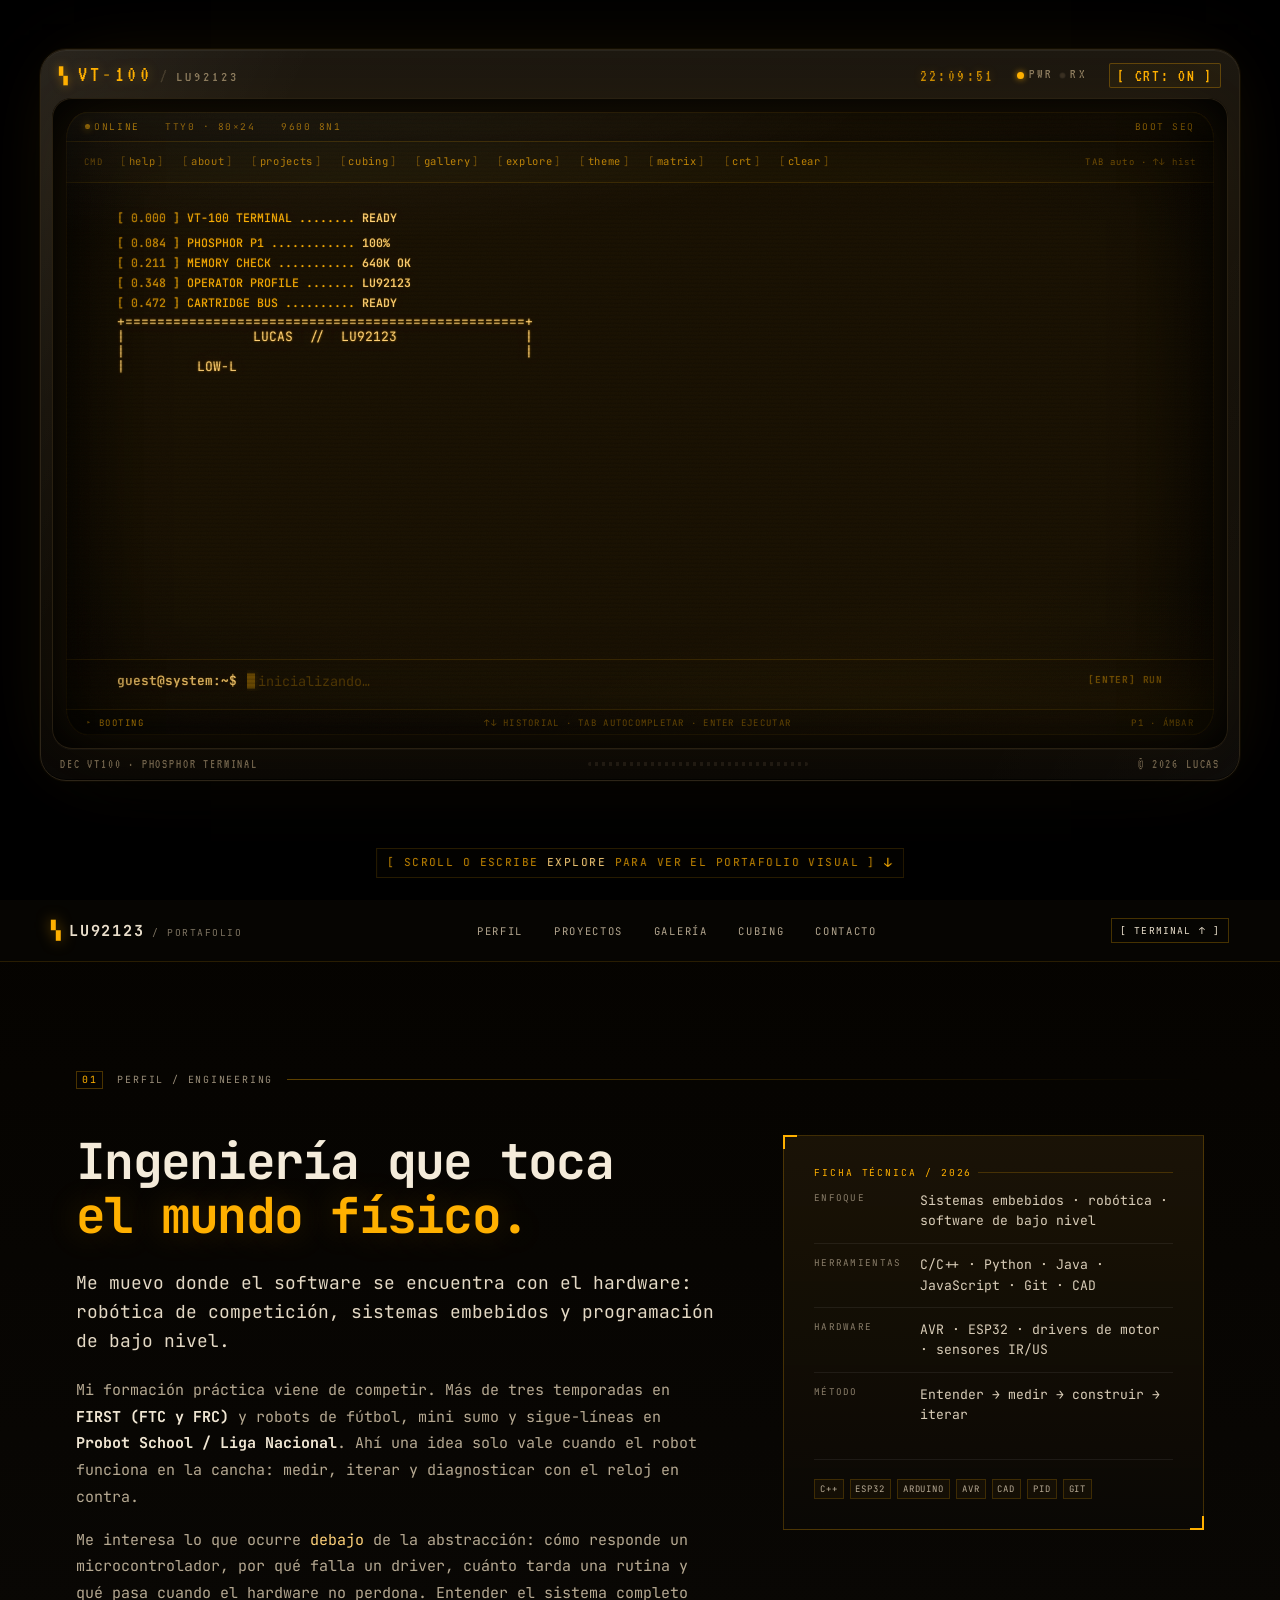
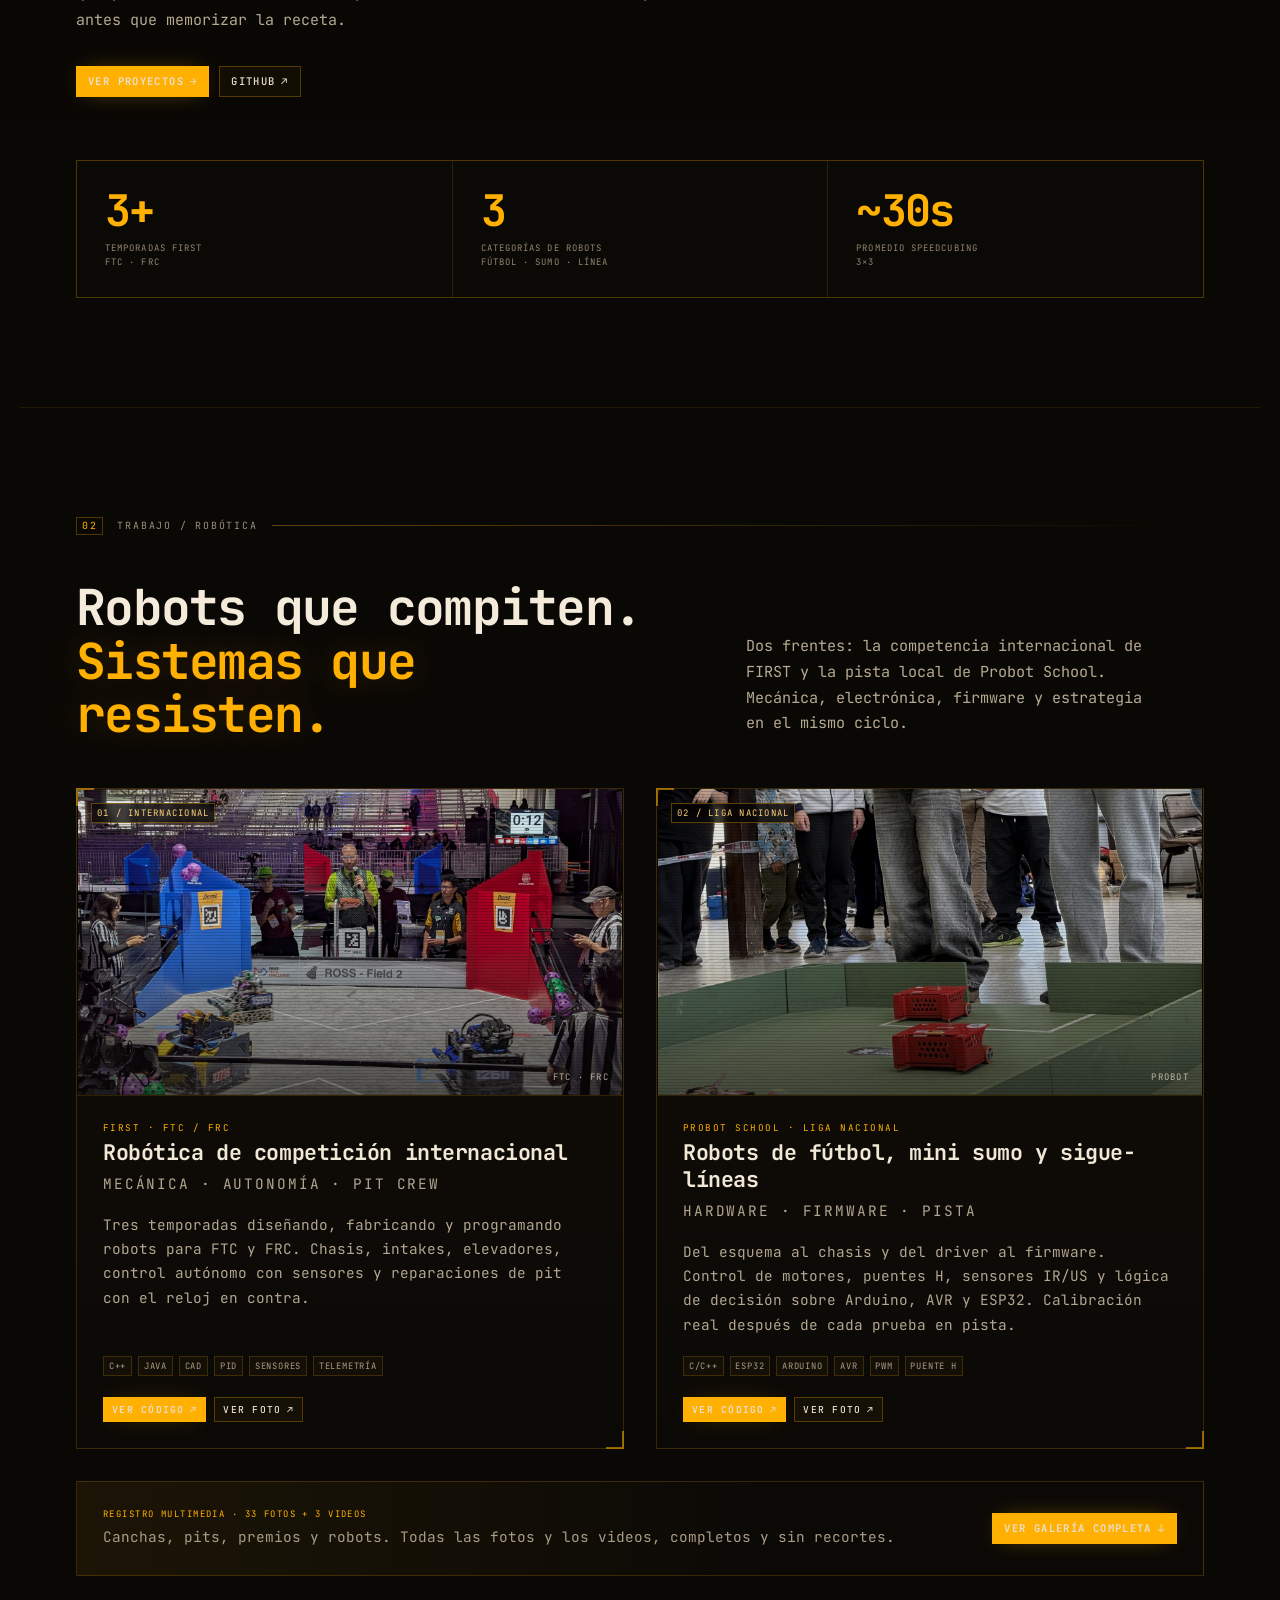
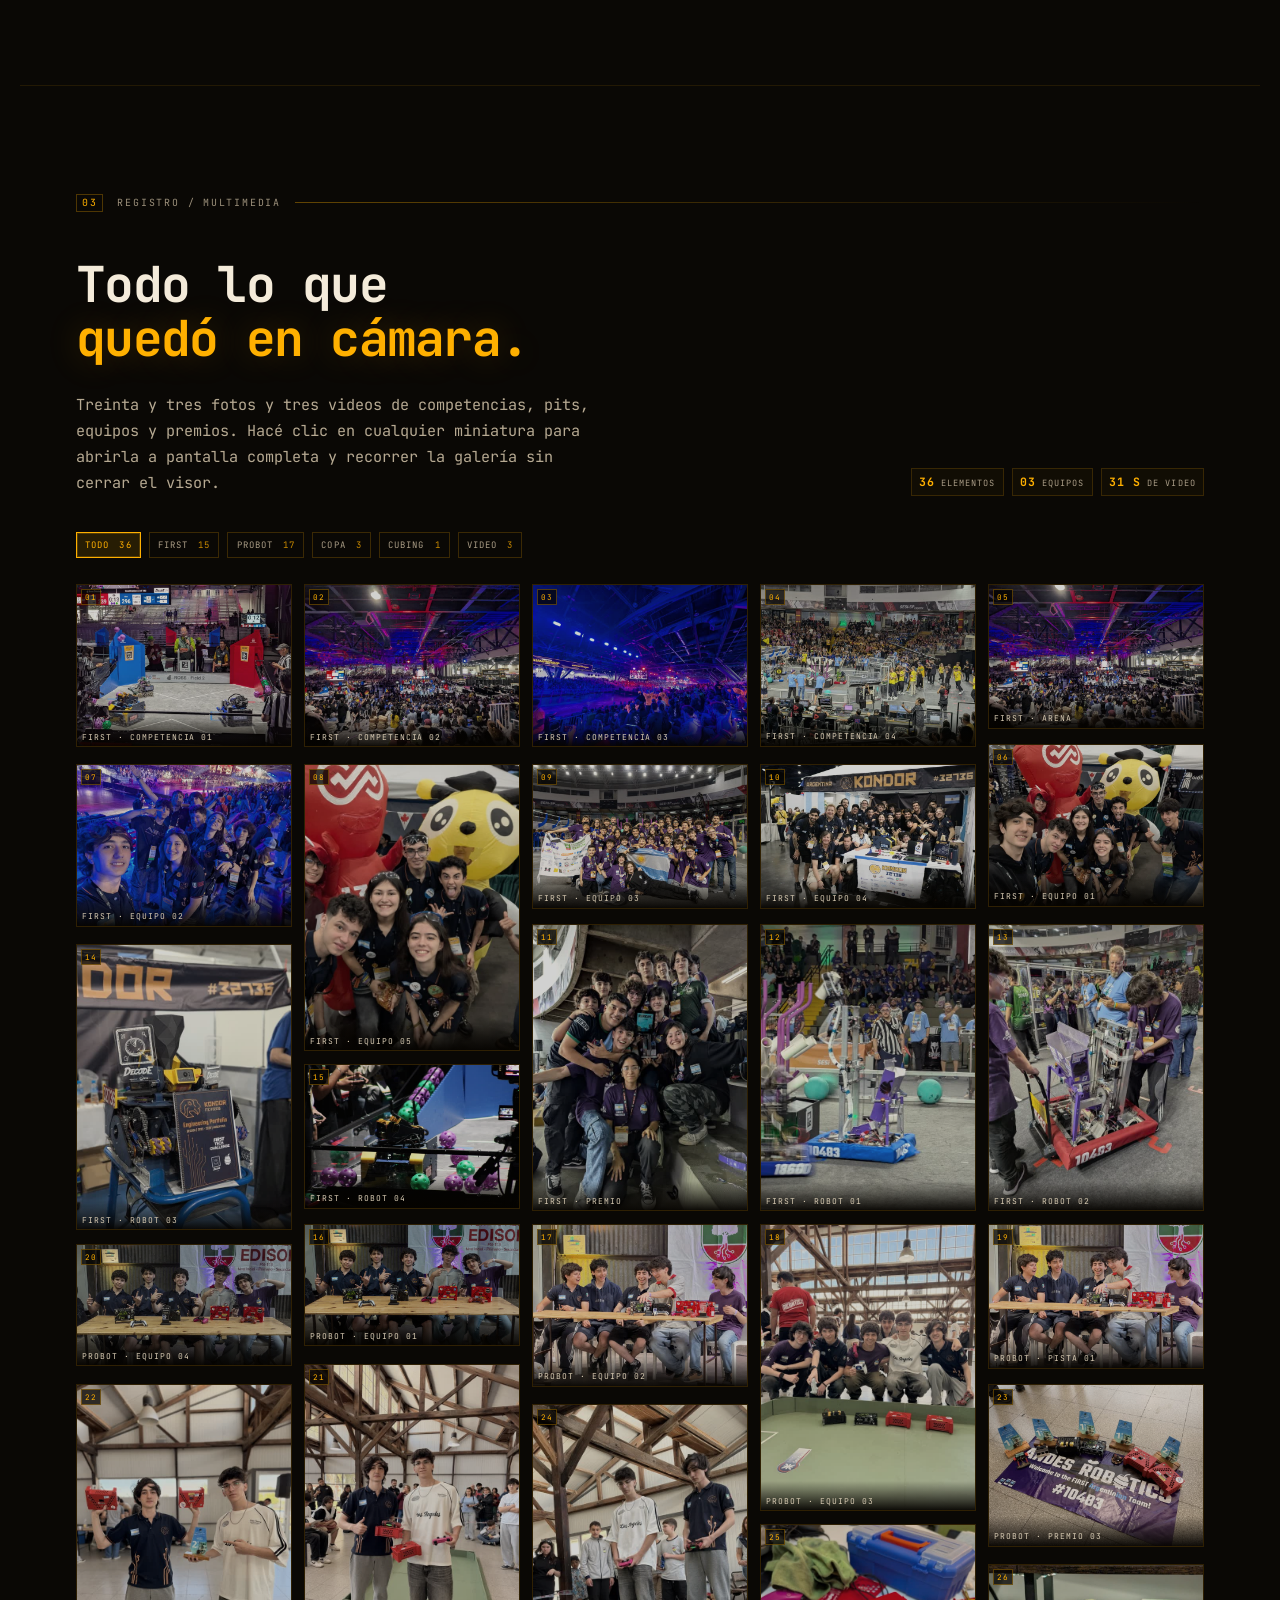
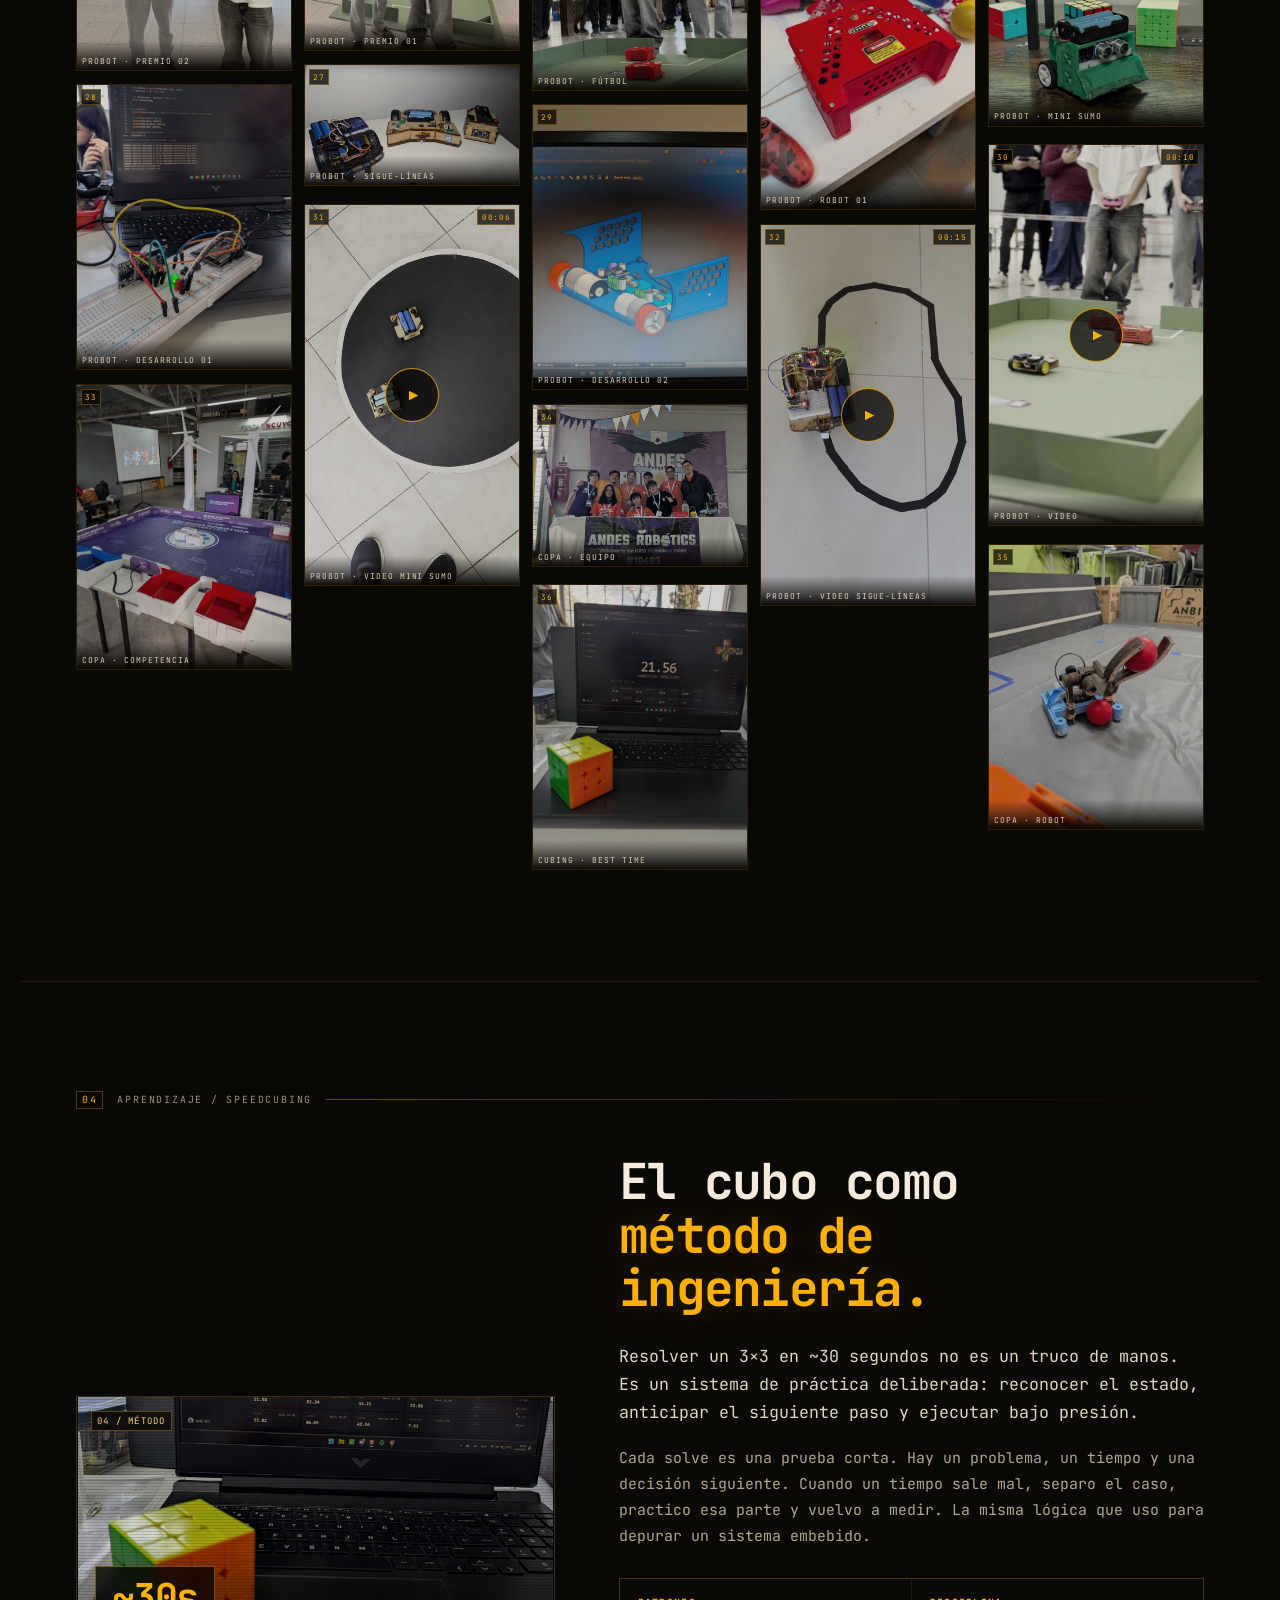
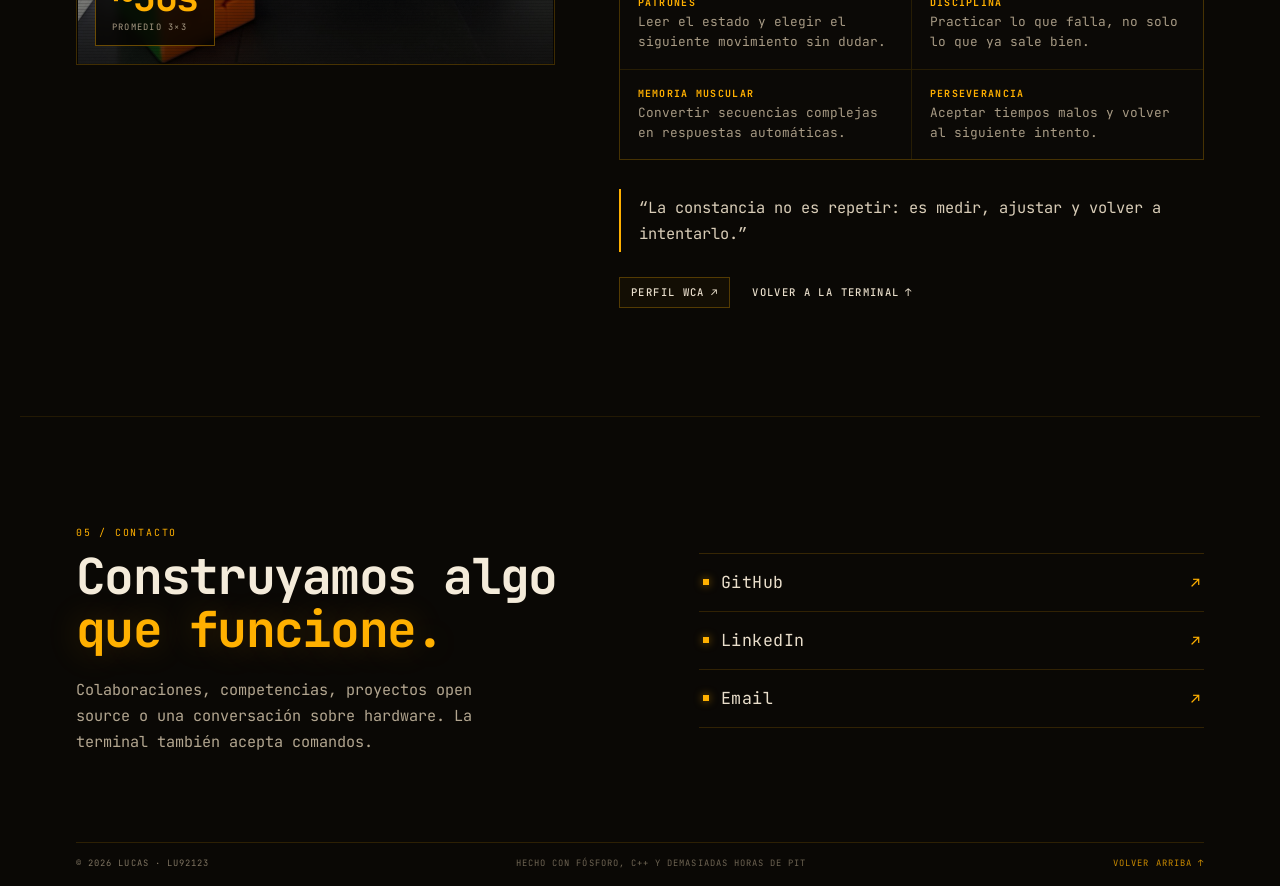
<file: index.html>
<!DOCTYPE html>
<html lang="es" data-theme="amber">
<head>
  <meta charset="UTF-8" />
  <meta name="viewport" content="width=device-width, initial-scale=1.0" />
  <title>Lucas · LU92123 — Robótica, sistemas embebidos y speedcubing</title>
  <meta name="description" content="Portafolio de Lucas (LU92123): robótica FIRST FTC/FRC, robots de competición Probot School, sistemas embebidos, C/C++, ESP32 y speedcubing. Una terminal retro VT-100 que abre paso a un portafolio visual." />
  <meta name="theme-color" content="#120c00" />
  <meta name="color-scheme" content="dark" />

  <meta property="og:title" content="Lucas · LU92123 — Portafolio" />
  <meta property="og:description" content="Robótica de competición, sistemas embebidos y speedcubing. Entrá por la terminal, explorá el portafolio visual." />
  <meta property="og:type" content="website" />
  <meta property="og:url" content="https://lucastrad.me/" />
  <meta property="og:image" content="https://lucastrad.me/assets/img/first-robot.jpg" />
  <meta property="og:image:alt" content="Robot de competición FIRST en la cancha" />
  <meta name="twitter:card" content="summary_large_image" />
  <link rel="canonical" href="https://lucastrad.me/" />

  <link rel="icon" href="data:image/svg+xml,%3Csvg xmlns='http://www.w3.org/2000/svg' viewBox='0 0 32 32'%3E%3Crect width='32' height='32' rx='6' fill='%23120c00'/%3E%3Ctext x='4' y='23' font-family='monospace' font-size='17' font-weight='bold' fill='%23ffb000'%3E%26gt;_%3C/text%3E%3C/svg%3E" />

  <link rel="preconnect" href="https://fonts.googleapis.com" />
  <link rel="preconnect" href="https://fonts.gstatic.com" crossorigin />
  <link href="https://fonts.googleapis.com/css2?family=JetBrains+Mono:wght@400;500;700&family=VT323&display=swap" rel="stylesheet" />

  <script>
    (function () {
      document.documentElement.classList.add('js');
      try {
        var theme = localStorage.getItem('vt-theme');
        if (theme === 'amber' || theme === 'green' || theme === 'mono') {
          document.documentElement.setAttribute('data-theme', theme);
        }
        if (localStorage.getItem('vt-crt') === 'off') {
          document.documentElement.classList.add('crt-off');
        }
      } catch (e) { /* storage bloqueado: se usan los valores por defecto */ }
    })();
  </script>

  <link rel="stylesheet" href="styles.css" />
</head>

<body>
  <div class="page-glow" aria-hidden="true"></div>

  <a class="skip-link" href="#portfolio">Saltar a la vista del portafolio</a>

  <noscript>
    <div class="noscript">
      <strong>TERMINAL SIN JAVASCRIPT</strong>
      <p>La terminal interactiva necesita JavaScript. Abajo igual podés recorrer el portafolio visual, las imágenes y los enlaces.</p>
      <p>Perfil de GitHub: <a href="https://github.com/Lu92123">github.com/Lu92123</a>.</p>
    </div>
  </noscript>

  <!-- ============================================================
       CAPA 1 · HERO · TERMINAL CRT
       ============================================================ -->
  <section class="terminal-hero" id="terminal-hero" aria-label="Terminal retro VT-100">
    <div class="monitor" aria-label="Monitor DEC VT-100">
      <header class="monitor-top">
        <div class="brand">
          <span class="brand-mark" aria-hidden="true">▚</span>
          <span class="brand-name">VT<span class="brand-dash">-</span>100</span>
          <span class="brand-sep" aria-hidden="true">/</span>
          <span class="brand-sub">LU92123</span>
        </div>

        <div class="monitor-meta">
          <span class="clock" id="clock" aria-label="Hora local">--:--:--</span>
          <span class="leds" aria-hidden="true">
            <span class="led led-pwr"></span> PWR
            <span class="led led-rx" id="rx-led"></span> RX
          </span>
          <button
            type="button"
            class="crt-toggle"
            id="crt-toggle"
            aria-pressed="true"
            title="Activar o desactivar el efecto CRT (comando: crt)"
          >[ CRT: ON ]</button>
        </div>
      </header>

      <div class="bezel">
        <div class="screen" id="screen">
          <div class="screen-top" aria-hidden="true">
            <span class="screen-online"><span class="dot"></span> ONLINE</span>
            <span>TTY0 · 80×24</span>
            <span>9600 8N1</span>
            <span class="screen-tx" id="tx-status">TX IDLE</span>
          </div>

          <nav class="quickbar" aria-label="Comandos rápidos">
            <span class="quickbar-label" aria-hidden="true">CMD</span>
            <button type="button" data-cmd="help" title="Lista de comandos">help</button>
            <button type="button" data-cmd="about" title="Perfil del operador">about</button>
            <button type="button" data-cmd="projects" title="Índice de proyectos">projects</button>
            <button type="button" data-cmd="cubing" title="Speedcubing">cubing</button>
            <button type="button" data-cmd="gallery" title="Galería de fotos y video">gallery</button>
            <button type="button" data-cmd="explore" title="Ir al portafolio visual">explore</button>
            <button type="button" data-cmd="theme" title="Cambiar fósforo">theme</button>
            <button type="button" data-cmd="matrix" title="Lluvia digital">matrix</button>
            <button type="button" data-cmd="crt" title="Activar o desactivar el efecto CRT">crt</button>
            <button type="button" data-cmd="clear" title="Limpiar pantalla">clear</button>
            <span class="quickbar-spacer"></span>
            <span class="quickbar-hint" aria-hidden="true">TAB auto · ↑↓ hist</span>
          </nav>

          <section class="terminal" id="terminal" aria-label="Terminal interactiva">
            <div class="terminal-scroll" id="terminal-scroll">
              <div class="output" id="output" role="log" aria-live="polite" aria-relevant="additions text"></div>
            </div>

            <form class="prompt-line" id="prompt-form" autocomplete="off">
              <label class="ps1" for="command-input">guest@system:~$</label>
              <div class="input-shell">
                <span class="mirror" id="mirror" aria-hidden="true"></span>
                <span class="caret" id="caret" aria-hidden="true"></span>
                <input
                  id="command-input"
                  name="command"
                  type="text"
                  maxlength="120"
                  spellcheck="false"
                  autocapitalize="off"
                  autocorrect="off"
                  autocomplete="off"
                  enterkeyhint="go"
                  aria-label="Escribe un comando y pulsa Enter"
                  aria-describedby="prompt-help"
                  placeholder="help"
                />
              </div>
              <span class="prompt-hint" id="prompt-hint" aria-hidden="true">[enter] run</span>
              <span id="prompt-help" class="sr-only">Escribe help para ver los comandos. Usa las flechas arriba y abajo para el historial y Tab para autocompletar.</span>
            </form>
          </section>

          <div class="screen-bottom" aria-hidden="true">
            <span class="mode" id="status-mode">BOOTING</span>
            <span class="bottom-hint">↑↓ historial · TAB autocompletar · ENTER ejecutar</span>
            <span class="phosphor" id="phosphor-label">P1 · AMBER</span>
          </div>

          <div class="crt-effects" aria-hidden="true">
            <div class="scanlines"></div>
            <div class="scanbar"></div>
            <div class="flicker"></div>
            <div class="grain"></div>
            <div class="vignette"></div>
          </div>
        </div>
      </div>

      <footer class="monitor-bottom">
        <span>DEC VT100 · PHOSPHOR TERMINAL</span>
        <span class="vents" aria-hidden="true"></span>
        <span>© <span id="year">2026</span> LUCAS</span>
      </footer>
    </div>

    <a class="scroll-cue" href="#portfolio" data-scroll-to="portfolio">
      <span class="scroll-cue-text">[ Scroll o escribe <span class="hl">explore</span> para ver el portafolio visual ]</span>
      <span class="scroll-cue-arrow" aria-hidden="true">↓</span>
    </a>
  </section>

  <!-- ============================================================
       CAPA 2 · PORTAFOLIO VISUAL
       ============================================================ -->
  <main class="portfolio" id="portfolio">
    <header class="site-nav" aria-label="Navegación del portafolio">
      <a class="site-brand" href="#terminal-hero" data-scroll-to="terminal-hero" aria-label="Volver a la terminal">
        <span class="site-brand-mark" aria-hidden="true">▚</span>
        <span class="site-brand-name">LU92123</span>
        <span class="site-brand-sub">/ PORTAFOLIO</span>
      </a>

      <nav class="site-links" aria-label="Secciones">
        <a href="#about" data-scroll-to="about">Perfil</a>
        <a href="#projects" data-scroll-to="projects">Proyectos</a>
        <a href="#gallery" data-scroll-to="gallery">Galería</a>
        <a href="#cubing" data-scroll-to="cubing">Cubing</a>
        <a href="#contact" data-scroll-to="contact">Contacto</a>
      </nav>

      <a class="site-terminal-btn" href="#terminal-hero" data-scroll-to="terminal-hero">[ TERMINAL ↑ ]</a>
    </header>

    <!-- 01 · Perfil -->
    <section class="section section-about" id="about" aria-labelledby="about-title">
      <div class="section-head reveal">
        <span class="section-index" aria-hidden="true">01</span>
        <span class="section-kicker">PERFIL / ENGINEERING</span>
        <span class="section-rule" aria-hidden="true"></span>
      </div>

      <div class="about-grid">
        <div class="about-copy reveal">
          <h2 id="about-title">Ingeniería que toca<br /><em>el mundo físico.</em></h2>
          <p class="about-lead">Me muevo donde el software se encuentra con el hardware: robótica de competición, sistemas embebidos y programación de bajo nivel.</p>
          <p>Mi formación práctica viene de competir. Más de tres temporadas en <strong>FIRST (FTC y FRC)</strong> y robots de fútbol, mini sumo y sigue-líneas en <strong>Probot School / Liga Nacional</strong>. Ahí una idea solo vale cuando el robot funciona en la cancha: medir, iterar y diagnosticar con el reloj en contra.</p>
          <p>Me interesa lo que ocurre <em>debajo</em> de la abstracción: cómo responde un microcontrolador, por qué falla un driver, cuánto tarda una rutina y qué pasa cuando el hardware no perdona. Entender el sistema completo antes que memorizar la receta.</p>

          <div class="about-actions">
            <a class="btn btn-primary" href="#projects" data-scroll-to="projects">Ver proyectos <span aria-hidden="true">→</span></a>
            <a class="btn" href="https://github.com/Lu92123" target="_blank" rel="noopener noreferrer">GitHub <span aria-hidden="true">↗</span></a>
          </div>
        </div>

        <aside class="about-panel reveal" aria-label="Ficha técnica">
          <div class="panel-label">FICHA TÉCNICA / 2026</div>
          <dl class="spec-list">
            <div>
              <dt>Enfoque</dt>
              <dd>Sistemas embebidos · robótica · software de bajo nivel</dd>
            </div>
            <div>
              <dt>Herramientas</dt>
              <dd>C/C++ · Python · Java · JavaScript · Git · CAD</dd>
            </div>
            <div>
              <dt>Hardware</dt>
              <dd>AVR · ESP32 · drivers de motor · sensores IR/US</dd>
            </div>
            <div>
              <dt>Método</dt>
              <dd>Entender → medir → construir → iterar</dd>
            </div>
          </dl>
          <div class="about-chips" aria-label="Tecnologías">
            <span>C++</span><span>ESP32</span><span>Arduino</span><span>AVR</span><span>CAD</span><span>PID</span><span>Git</span>
          </div>
        </aside>
      </div>

      <div class="about-stats reveal">
        <div class="stat-block">
          <span class="stat-number">3+</span>
          <span class="stat-caption">temporadas FIRST<br />FTC · FRC</span>
        </div>
        <div class="stat-block">
          <span class="stat-number">3</span>
          <span class="stat-caption">categorías de robots<br />fútbol · sumo · línea</span>
        </div>
        <div class="stat-block">
          <span class="stat-number">~30s</span>
          <span class="stat-caption">promedio speedcubing<br />3×3</span>
        </div>
      </div>
    </section>

    <!-- 02 · Proyectos -->
    <section class="section section-projects" id="projects" aria-labelledby="projects-title">
      <div class="section-head reveal">
        <span class="section-index" aria-hidden="true">02</span>
        <span class="section-kicker">TRABAJO / ROBÓTICA</span>
        <span class="section-rule" aria-hidden="true"></span>
      </div>

      <div class="section-intro reveal">
        <h2 id="projects-title">Robots que compiten.<br /><em>Sistemas que resisten.</em></h2>
        <p>Dos frentes: la competencia internacional de FIRST y la pista local de Probot School. Mecánica, electrónica, firmware y estrategia en el mismo ciclo.</p>
      </div>

      <div class="project-grid">
        <article class="portfolio-card reveal" id="project-first" data-project-card="first">
          <div class="card-media">
            <img src="assets/img/first-robot.jpg" alt="Robot de competición FIRST FTC/FRC en el pit" width="1280" height="720" loading="lazy" decoding="async" />
            <span class="card-media-tag">01 / INTERNACIONAL</span>
            <span class="card-media-code" aria-hidden="true">FTC · FRC</span>
          </div>
          <div class="card-body">
            <div class="card-kicker">FIRST · FTC / FRC</div>
            <h3>Robótica de competición internacional</h3>
            <p class="card-subtitle">Mecánica · autonomía · pit crew</p>
            <p>Tres temporadas diseñando, fabricando y programando robots para FTC y FRC. Chasis, intakes, elevadores, control autónomo con sensores y reparaciones de pit con el reloj en contra.</p>
            <div class="badges" aria-label="Tecnologías">
              <span>C++</span><span>Java</span><span>CAD</span><span>PID</span><span>Sensores</span><span>Telemetría</span>
            </div>
            <div class="card-actions">
              <a class="btn btn-primary" href="https://github.com/Lu92123" target="_blank" rel="noopener noreferrer" data-link="firstGithub">Ver código <span aria-hidden="true">↗</span></a>
              <a class="btn" href="assets/img/first-robot.jpg" target="_blank" rel="noopener noreferrer">Ver foto <span aria-hidden="true">↗</span></a>
            </div>
          </div>
        </article>

        <article class="portfolio-card reveal" id="project-probot" data-project-card="probot">
          <div class="card-media">
            <img src="assets/img/probot-robot.jpg" alt="Robot de Probot School en pista de competición" width="1280" height="720" loading="lazy" decoding="async" />
            <span class="card-media-tag">02 / LIGA NACIONAL</span>
            <span class="card-media-code" aria-hidden="true">PROBOT</span>
          </div>
          <div class="card-body">
            <div class="card-kicker">PROBOT SCHOOL · LIGA NACIONAL</div>
            <h3>Robots de fútbol, mini sumo y sigue-líneas</h3>
            <p class="card-subtitle">Hardware · firmware · pista</p>
            <p>Del esquema al chasis y del driver al firmware. Control de motores, puentes H, sensores IR/US y lógica de decisión sobre Arduino, AVR y ESP32. Calibración real después de cada prueba en pista.</p>
            <div class="badges" aria-label="Tecnologías">
              <span>C/C++</span><span>ESP32</span><span>Arduino</span><span>AVR</span><span>PWM</span><span>Puente H</span>
            </div>
            <div class="card-actions">
              <a class="btn btn-primary" href="https://github.com/Lu92123" target="_blank" rel="noopener noreferrer" data-link="probotGithub">Ver código <span aria-hidden="true">↗</span></a>
              <a class="btn" href="assets/img/probot-robot.jpg" target="_blank" rel="noopener noreferrer">Ver foto <span aria-hidden="true">↗</span></a>
            </div>
          </div>
        </article>
      </div>

      <div class="gallery-cta reveal">
        <div class="gallery-cta-copy">
          <span class="gallery-cta-kicker">REGISTRO MULTIMEDIA · 33 FOTOS + 3 VIDEOS</span>
          <p>Canchas, pits, premios y robots. Todas las fotos y los videos, completos y sin recortes.</p>
        </div>
        <a class="btn btn-primary" href="#gallery" data-scroll-to="gallery">
          Ver galería completa <span aria-hidden="true">↓</span>
        </a>
      </div>
    </section>

    <!-- 03 · Galería -->
    <section class="section section-gallery" id="gallery" aria-labelledby="gallery-title">
      <div class="section-head reveal">
        <span class="section-index" aria-hidden="true">03</span>
        <span class="section-kicker">REGISTRO / MULTIMEDIA</span>
        <span class="section-rule" aria-hidden="true"></span>
      </div>

      <div class="gallery-intro reveal">
        <div>
          <h2 id="gallery-title">Todo lo que<br /><em>quedó en cámara.</em></h2>
          <p>Treinta y tres fotos y tres videos de competencias, pits, equipos y premios. Hacé clic en cualquier miniatura para abrirla a pantalla completa y recorrer la galería sin cerrar el visor.</p>
        </div>
        <div class="gallery-meta" aria-label="Resumen de la galería">
          <span><strong>36</strong> elementos</span>
          <span><strong>03</strong> equipos</span>
          <span><strong>31 s</strong> de video</span>
        </div>
      </div>

      <div class="gallery-filters reveal" role="group" aria-label="Filtrar la galería por categoría">
        <button type="button" class="gallery-filter is-active" data-gallery-filter="all" aria-pressed="true">Todo <span>36</span></button>
        <button type="button" class="gallery-filter" data-gallery-filter="first" aria-pressed="false">FIRST <span>15</span></button>
        <button type="button" class="gallery-filter" data-gallery-filter="probot" aria-pressed="false">Probot <span>17</span></button>
        <button type="button" class="gallery-filter" data-gallery-filter="copa" aria-pressed="false">Copa <span>3</span></button>
        <button type="button" class="gallery-filter" data-gallery-filter="cubing" aria-pressed="false">Cubing <span>1</span></button>
        <button type="button" class="gallery-filter" data-gallery-filter="video" aria-pressed="false">Video <span>3</span></button>
      </div>

      <div class="gallery-grid" id="gallery-grid">
        <figure class="gallery-item reveal" data-category="first">
          <a class="gallery-thumb" href="assets/img/gallery/first-competencia-01.jpg" target="_blank" rel="noopener noreferrer" data-full="assets/img/gallery/first-competencia-01.jpg" data-type="image" data-title="FIRST · COMPETENCIA 01" data-caption="Ronda de clasificación en la cancha de FIRST.">
            <img src="assets/img/gallery/first-competencia-01-thumb.jpg" alt="Robot de FIRST durante la ronda de clasificación" width="720" height="542" loading="lazy" decoding="async" />
            <span class="gallery-number" aria-hidden="true">01</span>
            <span class="gallery-label">FIRST · COMPETENCIA 01</span>
          </a>
        </figure>

        <figure class="gallery-item reveal" data-category="first">
          <a class="gallery-thumb" href="assets/img/gallery/first-competencia-02.jpg" target="_blank" rel="noopener noreferrer" data-full="assets/img/gallery/first-competencia-02.jpg" data-type="image" data-title="FIRST · COMPETENCIA 02" data-caption="Robot y equipo preparando la siguiente partida.">
            <img src="assets/img/gallery/first-competencia-02-thumb.jpg" alt="Equipo de FIRST preparando el robot entre partidos" width="720" height="542" loading="lazy" decoding="async" />
            <span class="gallery-number" aria-hidden="true">02</span>
            <span class="gallery-label">FIRST · COMPETENCIA 02</span>
          </a>
        </figure>

        <figure class="gallery-item reveal" data-category="first">
          <a class="gallery-thumb" href="assets/img/gallery/first-competencia-03.jpg" target="_blank" rel="noopener noreferrer" data-full="assets/img/gallery/first-competencia-03.jpg" data-type="image" data-title="FIRST · COMPETENCIA 03" data-caption="Inspección y ajustes entre partidos.">
            <img src="assets/img/gallery/first-competencia-03-thumb.jpg" alt="Ajustes mecánicos al robot de FIRST durante la competencia" width="720" height="542" loading="lazy" decoding="async" />
            <span class="gallery-number" aria-hidden="true">03</span>
            <span class="gallery-label">FIRST · COMPETENCIA 03</span>
          </a>
        </figure>

        <figure class="gallery-item reveal" data-category="first">
          <a class="gallery-thumb" href="assets/img/gallery/first-competencia-04.jpg" target="_blank" rel="noopener noreferrer" data-full="assets/img/gallery/first-competencia-04.jpg" data-type="image" data-title="FIRST · COMPETENCIA 04" data-caption="Vista general del evento FIRST.">
            <img src="assets/img/gallery/first-competencia-04-thumb.jpg" alt="Vista general de la cancha y el público en el evento FIRST" width="720" height="540" loading="lazy" decoding="async" />
            <span class="gallery-number" aria-hidden="true">04</span>
            <span class="gallery-label">FIRST · COMPETENCIA 04</span>
          </a>
        </figure>

        <figure class="gallery-item reveal" data-category="first">
          <a class="gallery-thumb" href="assets/img/gallery/first-arena-01.jpg" target="_blank" rel="noopener noreferrer" data-full="assets/img/gallery/first-arena-01.jpg" data-type="image" data-title="FIRST · ARENA" data-caption="Vista general del estadio durante la competencia de FIRST.">
            <img src="assets/img/gallery/first-arena-01-thumb.jpg" alt="Vista general del estadio y la tribuna en la competencia de FIRST" width="720" height="480" loading="lazy" decoding="async" />
            <span class="gallery-number" aria-hidden="true">05</span>
            <span class="gallery-label">FIRST · ARENA</span>
          </a>
        </figure>

        <figure class="gallery-item reveal" data-category="first">
          <a class="gallery-thumb" href="assets/img/gallery/first-grupal-01.jpg" target="_blank" rel="noopener noreferrer" data-full="assets/img/gallery/first-grupal-01.jpg" data-type="image" data-title="FIRST · EQUIPO 01" data-caption="Equipo de FIRST con el robot en el pit.">
            <img src="assets/img/gallery/first-grupal-01-thumb.jpg" alt="Equipo de FIRST posando con el robot en el pit" width="720" height="540" loading="lazy" decoding="async" />
            <span class="gallery-number" aria-hidden="true">06</span>
            <span class="gallery-label">FIRST · EQUIPO 01</span>
          </a>
        </figure>

        <figure class="gallery-item reveal" data-category="first">
          <a class="gallery-thumb" href="assets/img/gallery/first-grupal-02.jpg" target="_blank" rel="noopener noreferrer" data-full="assets/img/gallery/first-grupal-02.jpg" data-type="image" data-title="FIRST · EQUIPO 02" data-caption="Foto grupal del equipo durante la competencia.">
            <img src="assets/img/gallery/first-grupal-02-thumb.jpg" alt="Foto grupal del equipo de FIRST durante la competencia" width="720" height="540" loading="lazy" decoding="async" />
            <span class="gallery-number" aria-hidden="true">07</span>
            <span class="gallery-label">FIRST · EQUIPO 02</span>
          </a>
        </figure>

        <figure class="gallery-item reveal" data-category="first">
          <a class="gallery-thumb" href="assets/img/gallery/first-team-01.jpg" target="_blank" rel="noopener noreferrer" data-full="assets/img/gallery/first-team-01.jpg" data-type="image" data-title="FIRST · EQUIPO 05" data-caption="El equipo junto a las mascotas del evento.">
            <img src="assets/img/gallery/first-team-01-thumb.jpg" alt="Equipo de FIRST posando junto a las mascotas del evento" width="540" height="720" loading="lazy" decoding="async" />
            <span class="gallery-number" aria-hidden="true">08</span>
            <span class="gallery-label">FIRST · EQUIPO 05</span>
          </a>
        </figure>

        <figure class="gallery-item reveal" data-category="first">
          <a class="gallery-thumb" href="assets/img/gallery/first-grupal-03.jpg" target="_blank" rel="noopener noreferrer" data-full="assets/img/gallery/first-grupal-03.jpg" data-type="image" data-title="FIRST · EQUIPO 03" data-caption="Equipo reunido antes de la ronda final.">
            <img src="assets/img/gallery/first-grupal-03-thumb.jpg" alt="Equipo de FIRST reunido antes de la ronda final" width="720" height="480" loading="lazy" decoding="async" />
            <span class="gallery-number" aria-hidden="true">09</span>
            <span class="gallery-label">FIRST · EQUIPO 03</span>
          </a>
        </figure>

        <figure class="gallery-item reveal" data-category="first">
          <a class="gallery-thumb" href="assets/img/gallery/first-grupal-04.jpg" target="_blank" rel="noopener noreferrer" data-full="assets/img/gallery/first-grupal-04.jpg" data-type="image" data-title="FIRST · EQUIPO 04" data-caption="Cierre de la competencia con todo el equipo.">
            <img src="assets/img/gallery/first-grupal-04-thumb.jpg" alt="Foto de cierre del equipo de FIRST en la competencia" width="720" height="480" loading="lazy" decoding="async" />
            <span class="gallery-number" aria-hidden="true">10</span>
            <span class="gallery-label">FIRST · EQUIPO 04</span>
          </a>
        </figure>

        <figure class="gallery-item reveal" data-category="first">
          <a class="gallery-thumb" href="assets/img/gallery/first-premio-01.jpg" target="_blank" rel="noopener noreferrer" data-full="assets/img/gallery/first-premio-01.jpg" data-type="image" data-title="FIRST · PREMIO" data-caption="Reconocimiento en la ceremonia de premios.">
            <img src="assets/img/gallery/first-premio-01-thumb.jpg" alt="Entrega de un reconocimiento en la ceremonia de premios de FIRST" width="540" height="720" loading="lazy" decoding="async" />
            <span class="gallery-number" aria-hidden="true">11</span>
            <span class="gallery-label">FIRST · PREMIO</span>
          </a>
        </figure>

        <figure class="gallery-item reveal" data-category="first">
          <a class="gallery-thumb" href="assets/img/gallery/first-robot-01.jpg" target="_blank" rel="noopener noreferrer" data-full="assets/img/gallery/first-robot-01.jpg" data-type="image" data-title="FIRST · ROBOT 01" data-caption="Detalle del robot de FIRST en el pit.">
            <img src="assets/img/gallery/first-robot-01-thumb.jpg" alt="Detalle del robot de FIRST en el pit" width="540" height="720" loading="lazy" decoding="async" />
            <span class="gallery-number" aria-hidden="true">12</span>
            <span class="gallery-label">FIRST · ROBOT 01</span>
          </a>
        </figure>

        <figure class="gallery-item reveal" data-category="first">
          <a class="gallery-thumb" href="assets/img/gallery/first-robot-02.jpg" target="_blank" rel="noopener noreferrer" data-full="assets/img/gallery/first-robot-02.jpg" data-type="image" data-title="FIRST · ROBOT 02" data-caption="Mecánica y electrónica del robot.">
            <img src="assets/img/gallery/first-robot-02-thumb.jpg" alt="Mecánica y electrónica del robot de FIRST" width="540" height="720" loading="lazy" decoding="async" />
            <span class="gallery-number" aria-hidden="true">13</span>
            <span class="gallery-label">FIRST · ROBOT 02</span>
          </a>
        </figure>

        <figure class="gallery-item reveal" data-category="first">
          <a class="gallery-thumb" href="assets/img/gallery/first-robot-03.jpg" target="_blank" rel="noopener noreferrer" data-full="assets/img/gallery/first-robot-03.jpg" data-type="image" data-title="FIRST · ROBOT 03" data-caption="Robot listo para entrar a la cancha.">
            <img src="assets/img/gallery/first-robot-03-thumb.jpg" alt="Robot de FIRST listo para entrar a la cancha" width="542" height="720" loading="lazy" decoding="async" />
            <span class="gallery-number" aria-hidden="true">14</span>
            <span class="gallery-label">FIRST · ROBOT 03</span>
          </a>
        </figure>

        <figure class="gallery-item reveal" data-category="first">
          <a class="gallery-thumb" href="assets/img/gallery/first-robot-04.jpg" target="_blank" rel="noopener noreferrer" data-full="assets/img/gallery/first-robot-04.jpg" data-type="image" data-title="FIRST · ROBOT 04" data-caption="El equipo junto al robot de competición.">
            <img src="assets/img/gallery/first-robot-04-thumb.jpg" alt="Equipo de FIRST junto al robot de competición" width="720" height="480" loading="lazy" decoding="async" />
            <span class="gallery-number" aria-hidden="true">15</span>
            <span class="gallery-label">FIRST · ROBOT 04</span>
          </a>
        </figure>

        <figure class="gallery-item reveal" data-category="probot">
          <a class="gallery-thumb" href="assets/img/gallery/probot-grupal-01.jpg" target="_blank" rel="noopener noreferrer" data-full="assets/img/gallery/probot-grupal-01.jpg" data-type="image" data-title="PROBOT · EQUIPO 01" data-caption="Equipo de Probot School en la pista.">
            <img src="assets/img/gallery/probot-grupal-01-thumb.jpg" alt="Equipo de Probot School en la pista de competición" width="720" height="405" loading="lazy" decoding="async" />
            <span class="gallery-number" aria-hidden="true">16</span>
            <span class="gallery-label">PROBOT · EQUIPO 01</span>
          </a>
        </figure>

        <figure class="gallery-item reveal" data-category="probot">
          <a class="gallery-thumb" href="assets/img/gallery/probot-grupal-02.jpg" target="_blank" rel="noopener noreferrer" data-full="assets/img/gallery/probot-grupal-02.jpg" data-type="image" data-title="PROBOT · EQUIPO 02" data-caption="Robots y equipo durante la jornada.">
            <img src="assets/img/gallery/probot-grupal-02-thumb.jpg" alt="Robots y equipo de Probot School durante la jornada" width="720" height="540" loading="lazy" decoding="async" />
            <span class="gallery-number" aria-hidden="true">17</span>
            <span class="gallery-label">PROBOT · EQUIPO 02</span>
          </a>
        </figure>

        <figure class="gallery-item reveal" data-category="probot">
          <a class="gallery-thumb" href="assets/img/gallery/probot-grupal-03.jpg" target="_blank" rel="noopener noreferrer" data-full="assets/img/gallery/probot-grupal-03.jpg" data-type="image" data-title="PROBOT · EQUIPO 03" data-caption="Foto grupal de Probot School.">
            <img src="assets/img/gallery/probot-grupal-03-thumb.jpg" alt="Foto grupal del equipo de Probot School" width="540" height="720" loading="lazy" decoding="async" />
            <span class="gallery-number" aria-hidden="true">18</span>
            <span class="gallery-label">PROBOT · EQUIPO 03</span>
          </a>
        </figure>

        <figure class="gallery-item reveal" data-category="probot">
          <a class="gallery-thumb" href="assets/img/gallery/probot-pista-01.jpg" target="_blank" rel="noopener noreferrer" data-full="assets/img/gallery/probot-pista-01.jpg" data-type="image" data-title="PROBOT · PISTA 01" data-caption="El equipo en la mesa de trabajo durante la competencia.">
            <img src="assets/img/gallery/probot-pista-01-thumb.jpg" alt="Equipo de Probot School trabajando en la mesa durante la competencia" width="720" height="480" loading="lazy" decoding="async" />
            <span class="gallery-number" aria-hidden="true">19</span>
            <span class="gallery-label">PROBOT · PISTA 01</span>
          </a>
        </figure>

        <figure class="gallery-item reveal" data-category="probot">
          <a class="gallery-thumb" href="assets/img/gallery/probot-team-01.jpg" target="_blank" rel="noopener noreferrer" data-full="assets/img/gallery/probot-team-01.jpg" data-type="image" data-title="PROBOT · EQUIPO 04" data-caption="Foto grupal del equipo con sus robots.">
            <img src="assets/img/gallery/probot-team-01-thumb.jpg" alt="Foto grupal del equipo de Probot School con sus robots" width="720" height="405" loading="lazy" decoding="async" />
            <span class="gallery-number" aria-hidden="true">20</span>
            <span class="gallery-label">PROBOT · EQUIPO 04</span>
          </a>
        </figure>

        <figure class="gallery-item reveal" data-category="probot">
          <a class="gallery-thumb" href="assets/img/gallery/probot-premio-01.jpg" target="_blank" rel="noopener noreferrer" data-full="assets/img/gallery/probot-premio-01.jpg" data-type="image" data-title="PROBOT · PREMIO 01" data-caption="Premio de la Liga Nacional.">
            <img src="assets/img/gallery/probot-premio-01-thumb.jpg" alt="Entrega de premio de la Liga Nacional a Probot School" width="540" height="720" loading="lazy" decoding="async" />
            <span class="gallery-number" aria-hidden="true">21</span>
            <span class="gallery-label">PROBOT · PREMIO 01</span>
          </a>
        </figure>

        <figure class="gallery-item reveal" data-category="probot">
          <a class="gallery-thumb" href="assets/img/gallery/probot-premio-02.jpg" target="_blank" rel="noopener noreferrer" data-full="assets/img/gallery/probot-premio-02.jpg" data-type="image" data-title="PROBOT · PREMIO 02" data-caption="Reconocimiento del equipo en la ceremonia.">
            <img src="assets/img/gallery/probot-premio-02-thumb.jpg" alt="Reconocimiento al equipo de Probot School en la ceremonia" width="540" height="720" loading="lazy" decoding="async" />
            <span class="gallery-number" aria-hidden="true">22</span>
            <span class="gallery-label">PROBOT · PREMIO 02</span>
          </a>
        </figure>

        <figure class="gallery-item reveal" data-category="probot">
          <a class="gallery-thumb" href="assets/img/gallery/probot-premio-03.jpg" target="_blank" rel="noopener noreferrer" data-full="assets/img/gallery/probot-premio-03.jpg" data-type="image" data-title="PROBOT · PREMIO 03" data-caption="Equipo de Probot con el trofeo.">
            <img src="assets/img/gallery/probot-premio-03-thumb.jpg" alt="Equipo de Probot School posando con el trofeo" width="720" height="540" loading="lazy" decoding="async" />
            <span class="gallery-number" aria-hidden="true">23</span>
            <span class="gallery-label">PROBOT · PREMIO 03</span>
          </a>
        </figure>

        <figure class="gallery-item reveal" data-category="probot">
          <a class="gallery-thumb" href="assets/img/gallery/probot-futbol-01.jpg" target="_blank" rel="noopener noreferrer" data-full="assets/img/gallery/probot-futbol-01.jpg" data-type="image" data-title="PROBOT · FÚTBOL" data-caption="Robot de fútbol de Probot en la pista.">
            <img src="assets/img/gallery/probot-futbol-01-thumb.jpg" alt="Robot de fútbol de Probot School en la pista" width="540" height="720" loading="lazy" decoding="async" />
            <span class="gallery-number" aria-hidden="true">24</span>
            <span class="gallery-label">PROBOT · FÚTBOL</span>
          </a>
        </figure>

        <figure class="gallery-item reveal" data-category="probot">
          <a class="gallery-thumb" href="assets/img/gallery/probot-robot-01.jpg" target="_blank" rel="noopener noreferrer" data-full="assets/img/gallery/probot-robot-01.jpg" data-type="image" data-title="PROBOT · ROBOT 01" data-caption="Chasis impreso en 3D para el robot de fútbol.">
            <img src="assets/img/gallery/probot-robot-01-thumb.jpg" alt="Chasis rojo impreso en 3D para el robot de fútbol" width="542" height="720" loading="lazy" decoding="async" />
            <span class="gallery-number" aria-hidden="true">25</span>
            <span class="gallery-label">PROBOT · ROBOT 01</span>
          </a>
        </figure>

        <figure class="gallery-item reveal" data-category="probot">
          <a class="gallery-thumb" href="assets/img/gallery/probot-minisumo-01.jpg" target="_blank" rel="noopener noreferrer" data-full="assets/img/gallery/probot-minisumo-01.jpg" data-type="image" data-title="PROBOT · MINI SUMO" data-caption="Mini sumo con sensores ultrasónicos y ruedas de tracción.">
            <img src="assets/img/gallery/probot-minisumo-01-thumb.jpg" alt="Robot mini sumo verde con sensores ultrasónicos" width="720" height="540" loading="lazy" decoding="async" />
            <span class="gallery-number" aria-hidden="true">26</span>
            <span class="gallery-label">PROBOT · MINI SUMO</span>
          </a>
        </figure>

        <figure class="gallery-item reveal" data-category="probot">
          <a class="gallery-thumb" href="assets/img/gallery/probot-siguelineas-01.jpg" target="_blank" rel="noopener noreferrer" data-full="assets/img/gallery/probot-siguelineas-01.jpg" data-type="image" data-title="PROBOT · SIGUE-LÍNEAS" data-caption="Los tres robots: sigue-líneas, fútbol y mini sumo.">
            <img src="assets/img/gallery/probot-siguelineas-01-thumb.jpg" alt="Robots de sigue-líneas, fútbol y mini sumo de Probot School" width="720" height="405" loading="lazy" decoding="async" />
            <span class="gallery-number" aria-hidden="true">27</span>
            <span class="gallery-label">PROBOT · SIGUE-LÍNEAS</span>
          </a>
        </figure>

        <figure class="gallery-item reveal" data-category="probot">
          <a class="gallery-thumb" href="assets/img/gallery/probot-desarrollo-01.jpg" target="_blank" rel="noopener noreferrer" data-full="assets/img/gallery/probot-desarrollo-01.jpg" data-type="image" data-title="PROBOT · DESARROLLO 01" data-caption="Electrónica y firmware del robot en protoboard.">
            <img src="assets/img/gallery/probot-desarrollo-01-thumb.jpg" alt="Protoboard con cableado y laptop durante el desarrollo del robot" width="542" height="720" loading="lazy" decoding="async" />
            <span class="gallery-number" aria-hidden="true">28</span>
            <span class="gallery-label">PROBOT · DESARROLLO 01</span>
          </a>
        </figure>

        <figure class="gallery-item reveal" data-category="probot">
          <a class="gallery-thumb" href="assets/img/gallery/probot-desarrollo-02.jpg" target="_blank" rel="noopener noreferrer" data-full="assets/img/gallery/probot-desarrollo-02.jpg" data-type="image" data-title="PROBOT · DESARROLLO 02" data-caption="Diseño CAD del chasis y la electrónica.">
            <img src="assets/img/gallery/probot-desarrollo-02-thumb.jpg" alt="Diseño CAD del chasis y la electrónica del robot" width="542" height="720" loading="lazy" decoding="async" />
            <span class="gallery-number" aria-hidden="true">29</span>
            <span class="gallery-label">PROBOT · DESARROLLO 02</span>
          </a>
        </figure>

        <figure class="gallery-item reveal" data-category="probot video" data-type="video">
          <a class="gallery-thumb" href="assets/img/gallery/probot-video-futbol.mp4" target="_blank" rel="noopener noreferrer" data-full="assets/img/gallery/probot-video-futbol.mp4" data-poster="assets/img/gallery/probot-video-futbol.jpg" data-type="video" data-title="PROBOT · VIDEO" data-caption="Prueba en pista del robot de fútbol (10 s).">
            <img src="assets/img/gallery/probot-video-futbol-thumb.jpg" alt="Fotograma del video del robot de fútbol de Probot en la pista" width="720" height="1280" loading="lazy" decoding="async" />
            <span class="gallery-play" aria-hidden="true">▶</span>
            <span class="gallery-duration" aria-hidden="true">00:10</span>
            <span class="gallery-number" aria-hidden="true">30</span>
            <span class="gallery-label">PROBOT · VIDEO</span>
          </a>
        </figure>

        <figure class="gallery-item reveal" data-category="probot video" data-type="video">
          <a class="gallery-thumb" href="assets/img/gallery/probot-video-minisumo.mp4" target="_blank" rel="noopener noreferrer" data-full="assets/img/gallery/probot-video-minisumo.mp4" data-poster="assets/img/gallery/probot-video-minisumo.jpg" data-type="video" data-title="PROBOT · VIDEO MINI SUMO" data-caption="Combate de mini sumo en la pista (6 s).">
            <img src="assets/img/gallery/probot-video-minisumo-thumb.jpg" alt="Fotograma del video de un combate de mini sumo de Probot" width="405" height="720" loading="lazy" decoding="async" />
            <span class="gallery-play" aria-hidden="true">▶</span>
            <span class="gallery-duration" aria-hidden="true">00:06</span>
            <span class="gallery-number" aria-hidden="true">31</span>
            <span class="gallery-label">PROBOT · VIDEO MINI SUMO</span>
          </a>
        </figure>

        <figure class="gallery-item reveal" data-category="probot video" data-type="video">
          <a class="gallery-thumb" href="assets/img/gallery/probot-video-siguelineas.mp4" target="_blank" rel="noopener noreferrer" data-full="assets/img/gallery/probot-video-siguelineas.mp4" data-poster="assets/img/gallery/probot-video-siguelineas.jpg" data-type="video" data-title="PROBOT · VIDEO SIGUE-LÍNEAS" data-caption="Prueba de sigue-líneas en la pista (15 s).">
            <img src="assets/img/gallery/probot-video-siguelineas-thumb.jpg" alt="Fotograma del video del robot sigue-líneas de Probot en la pista" width="405" height="720" loading="lazy" decoding="async" />
            <span class="gallery-play" aria-hidden="true">▶</span>
            <span class="gallery-duration" aria-hidden="true">00:15</span>
            <span class="gallery-number" aria-hidden="true">32</span>
            <span class="gallery-label">PROBOT · VIDEO SIGUE-LÍNEAS</span>
          </a>
        </figure>

        <figure class="gallery-item reveal" data-category="copa">
          <a class="gallery-thumb" href="assets/img/gallery/copa-competencia-01.jpg" target="_blank" rel="noopener noreferrer" data-full="assets/img/gallery/copa-competencia-01.jpg" data-type="image" data-title="COPA · COMPETENCIA" data-caption="Pista y mesas de la competencia en Andes Robotics.">
            <img src="assets/img/gallery/copa-competencia-01-thumb.jpg" alt="Pista y mesas de la competencia de robótica en Andes Robotics" width="542" height="720" loading="lazy" decoding="async" />
            <span class="gallery-number" aria-hidden="true">33</span>
            <span class="gallery-label">COPA · COMPETENCIA</span>
          </a>
        </figure>

        <figure class="gallery-item reveal" data-category="copa">
          <a class="gallery-thumb" href="assets/img/gallery/copa-equipo-01.jpg" target="_blank" rel="noopener noreferrer" data-full="assets/img/gallery/copa-equipo-01.jpg" data-type="image" data-title="COPA · EQUIPO" data-caption="Equipo #10483 en la competencia Andes Robotics.">
            <img src="assets/img/gallery/copa-equipo-01-thumb.jpg" alt="Equipo #10483 posando frente al banner de Andes Robotics" width="720" height="542" loading="lazy" decoding="async" />
            <span class="gallery-number" aria-hidden="true">34</span>
            <span class="gallery-label">COPA · EQUIPO</span>
          </a>
        </figure>

        <figure class="gallery-item reveal" data-category="copa">
          <a class="gallery-thumb" href="assets/img/gallery/copa-robot-01.jpg" target="_blank" rel="noopener noreferrer" data-full="assets/img/gallery/copa-robot-01.jpg" data-type="image" data-title="COPA · ROBOT" data-caption="Robot de fútbol durante una partida en la pista.">
            <img src="assets/img/gallery/copa-robot-01-thumb.jpg" alt="Robot de fútbol con pelota durante una partida en la pista" width="542" height="720" loading="lazy" decoding="async" />
            <span class="gallery-number" aria-hidden="true">35</span>
            <span class="gallery-label">COPA · ROBOT</span>
          </a>
        </figure>

        <figure class="gallery-item reveal" data-category="cubing">
          <a class="gallery-thumb" href="assets/img/gallery/cubing-best-time.jpg" target="_blank" rel="noopener noreferrer" data-full="assets/img/gallery/cubing-best-time.jpg" data-type="image" data-title="CUBING · BEST TIME" data-caption="Cubo 3×3 y cronómetro: mejor tiempo personal.">
            <img src="assets/img/gallery/cubing-best-time-thumb.jpg" alt="Cubo de Rubik 3x3 junto a un cronómetro con el mejor tiempo" width="542" height="720" loading="lazy" decoding="async" />
            <span class="gallery-number" aria-hidden="true">36</span>
            <span class="gallery-label">CUBING · BEST TIME</span>
          </a>
        </figure>
      </div>

      <p class="gallery-empty" id="gallery-empty" hidden>No hay elementos en esta categoría.</p>
    </section>

    <!-- 04 · Speedcubing -->
    <section class="section section-cubing" id="cubing" aria-labelledby="cubing-title">
      <div class="section-head reveal">
        <span class="section-index" aria-hidden="true">04</span>
        <span class="section-kicker">APRENDIZAJE / SPEEDCUBING</span>
        <span class="section-rule" aria-hidden="true"></span>
      </div>

      <div class="cubing-grid">
        <div class="cubing-media reveal" id="project-cubing" data-project-card="cubing">
          <img src="assets/img/cubing.jpg" alt="Cubo de Rubik 3x3 junto a un cronómetro" width="1280" height="720" loading="lazy" decoding="async" />
          <div class="cubing-average">
            <strong>~30s</strong>
            <span>promedio 3×3</span>
          </div>
          <span class="card-media-tag">04 / MÉTODO</span>
        </div>

        <div class="cubing-copy reveal">
          <h2 id="cubing-title">El cubo como<br /><em>método de ingeniería.</em></h2>
          <p class="cubing-lead">Resolver un 3×3 en ~30 segundos no es un truco de manos. Es un sistema de práctica deliberada: reconocer el estado, anticipar el siguiente paso y ejecutar bajo presión.</p>
          <p>Cada solve es una prueba corta. Hay un problema, un tiempo y una decisión siguiente. Cuando un tiempo sale mal, separo el caso, practico esa parte y vuelvo a medir. La misma lógica que uso para depurar un sistema embebido.</p>

          <div class="cubing-points">
            <div class="point">
              <strong>Patrones</strong>
              <span>Leer el estado y elegir el siguiente movimiento sin dudar.</span>
            </div>
            <div class="point">
              <strong>Disciplina</strong>
              <span>Practicar lo que falla, no solo lo que ya sale bien.</span>
            </div>
            <div class="point">
              <strong>Memoria muscular</strong>
              <span>Convertir secuencias complejas en respuestas automáticas.</span>
            </div>
            <div class="point">
              <strong>Perseverancia</strong>
              <span>Aceptar tiempos malos y volver al siguiente intento.</span>
            </div>
          </div>

          <blockquote class="cubing-quote">“La constancia no es repetir: es medir, ajustar y volver a intentarlo.”</blockquote>

          <div class="cubing-actions">
            <a class="btn" href="https://www.worldcubeassociation.org/" target="_blank" rel="noopener noreferrer" data-link="cubingWca">Perfil WCA <span aria-hidden="true">↗</span></a>
            <a class="btn btn-ghost" href="#terminal-hero" data-scroll-to="terminal-hero">Volver a la terminal <span aria-hidden="true">↑</span></a>
          </div>
        </div>
      </div>
    </section>

    <!-- 05 · Contacto -->
    <section class="section section-contact" id="contact" aria-labelledby="contact-title">
      <div class="contact-grid">
        <div class="contact-copy reveal">
          <span class="section-kicker">05 / CONTACTO</span>
          <h2 id="contact-title">Construyamos algo<br /><em>que funcione.</em></h2>
          <p>Colaboraciones, competencias, proyectos open source o una conversación sobre hardware. La terminal también acepta comandos.</p>
        </div>

        <div class="contact-links reveal" aria-label="Enlaces de contacto">
          <a class="contact-link" href="https://github.com/Lu92123" target="_blank" rel="noopener noreferrer">
            <span>GitHub</span>
            <span aria-hidden="true">↗</span>
          </a>
          <a class="contact-link" href="https://www.linkedin.com/" target="_blank" rel="noopener noreferrer" data-link="linkedin">
            <span>LinkedIn</span>
            <span aria-hidden="true">↗</span>
          </a>
          <a class="contact-link" href="#terminal-hero" data-contact="email">
            <span>Email</span>
            <span class="contact-pending" aria-hidden="true">[ PENDIENTE ]</span>
          </a>
        </div>
      </div>

      <footer class="site-footer">
        <span>© <span data-year>2026</span> LUCAS · LU92123</span>
        <span class="footer-mid">HECHO CON FÓSFORO, C++ Y DEMASIADAS HORAS DE PIT</span>
        <a href="#terminal-hero" data-scroll-to="terminal-hero">Volver arriba <span aria-hidden="true">↑</span></a>
      </footer>
    </section>
  </main>

  <dialog class="lightbox" id="lightbox" aria-label="Visor de la galería">
    <div class="lightbox-shell">
      <header class="lightbox-bar">
        <div class="lightbox-meta">
          <span class="lightbox-counter" id="lightbox-counter">01 / 22</span>
          <span class="lightbox-caption" id="lightbox-caption">Galería</span>
        </div>
        <button type="button" class="lightbox-close" id="lightbox-close" aria-label="Cerrar visor">×</button>
      </header>

      <div class="lightbox-stage" id="lightbox-stage">
        <button type="button" class="lightbox-nav lightbox-prev" id="lightbox-prev" aria-label="Elemento anterior">‹</button>
        <div class="lightbox-media" id="lightbox-media"></div>
        <button type="button" class="lightbox-nav lightbox-next" id="lightbox-next" aria-label="Elemento siguiente">›</button>
      </div>

      <footer class="lightbox-foot">
        <span class="lightbox-type" id="lightbox-type">IMAGEN</span>
        <span class="lightbox-hint">← → navegar · ESC cerrar</span>
        <a class="lightbox-open" id="lightbox-open" href="#" target="_blank" rel="noopener noreferrer">Abrir original ↗</a>
      </footer>
    </div>
  </dialog>

  <canvas id="matrix-canvas" aria-hidden="true"></canvas>
  <div class="matrix-veil" id="matrix-veil" aria-hidden="true">
    <span>[ MATRIX ] · PULSA CUALQUIER TECLA PARA SALIR</span>
  </div>
  <div class="toast" id="toast" role="status" aria-live="polite"></div>

  <script src="script.js" defer></script>
</body>
</html>
</file>
<file: styles.css>
/* ============================================================
   LU92123 // VT-100 PHOSPHOR TERMINAL
   styles.css — sin frameworks, sin dependencias raras.
   ============================================================ */

/* ---------- 1. Tokens y temas de fósforo ---------- */

:root {
  --mono: "JetBrains Mono", "Fira Code", ui-monospace, SFMono-Regular, Menlo, Consolas, monospace;
  --display: "VT323", "JetBrains Mono", ui-monospace, Consolas, monospace;

  --bg: #120c00;
  --bg-deep: #070400;
  --fg: #ffb000;
  --fg-rgb: 255, 176, 0;
  --fg-bright: #ffd27a;
  --fg-dim: #c98a00;
  --fg-faint: rgba(255, 176, 0, 0.08);
  --line: rgba(255, 176, 0, 0.28);
  --line-soft: rgba(255, 176, 0, 0.14);
  --panel: rgba(255, 176, 0, 0.045);
  --panel-strong: rgba(255, 176, 0, 0.09);
  --selection-bg: #ffb000;
  --selection-fg: #120c00;
  --text-glow: 0 0 1px rgba(255, 176, 0, 0.7), 0 0 14px rgba(255, 176, 0, 0.16);
  --screen-glow: 0 0 70px rgba(255, 176, 0, 0.07);

  --shell-1: #1d1810;
  --shell-2: #110e09;
  --shell-3: #0a0805;
  --shell-line: #2d2518;
  --shell-text: #8b7a5c;

  --font-size: clamp(12.5px, 1.05vw, 15px);
  --pad-x: clamp(14px, 4vw, 58px);
}

:root[data-theme="green"] {
  --bg: #02120a;
  --bg-deep: #000703;
  --fg: #3dff85;
  --fg-rgb: 61, 255, 133;
  --fg-bright: #b8ffd1;
  --fg-dim: #23b85d;
  --fg-faint: rgba(61, 255, 133, 0.08);
  --line: rgba(61, 255, 133, 0.28);
  --line-soft: rgba(61, 255, 133, 0.14);
  --panel: rgba(61, 255, 133, 0.045);
  --panel-strong: rgba(61, 255, 133, 0.09);
  --selection-bg: #3dff85;
  --selection-fg: #02120a;
  --text-glow: 0 0 1px rgba(61, 255, 133, 0.7), 0 0 14px rgba(61, 255, 133, 0.16);
  --screen-glow: 0 0 70px rgba(61, 255, 133, 0.08);
}

:root[data-theme="mono"] {
  --bg: #05080b;
  --bg-deep: #010203;
  --fg: #d9f5ff;
  --fg-rgb: 217, 245, 255;
  --fg-bright: #ffffff;
  --fg-dim: #8fb4c4;
  --fg-faint: rgba(217, 245, 255, 0.07);
  --line: rgba(217, 245, 255, 0.26);
  --line-soft: rgba(217, 245, 255, 0.13);
  --panel: rgba(217, 245, 255, 0.04);
  --panel-strong: rgba(217, 245, 255, 0.085);
  --selection-bg: #d9f5ff;
  --selection-fg: #05080b;
  --text-glow: 0 0 1px rgba(217, 245, 255, 0.8), 0 0 16px rgba(150, 225, 255, 0.22);
  --screen-glow: 0 0 70px rgba(160, 225, 255, 0.09);
}

/* ---------- 2. Base ---------- */

*,
*::before,
*::after {
  box-sizing: border-box;
}

html {
  height: 100%;
  background: #000;
  scroll-behavior: smooth;
  scroll-padding-top: 84px;
  scrollbar-color: var(--fg-dim) transparent;
}

body {
  margin: 0;
  min-height: 100vh;
  padding: 0;
  display: block;
  overflow-x: hidden;
  color: var(--fg);
  font-family: var(--mono);
  font-size: var(--font-size);
  background:
    radial-gradient(ellipse 60% 46% at 50% 44%, rgba(var(--fg-rgb), 0.1), transparent 70%),
    radial-gradient(ellipse 90% 90% at 50% 110%, #040300 0%, transparent 60%),
    #000;
  transition: background 0.5s ease, color 0.35s ease;
  -webkit-font-smoothing: antialiased;
  text-rendering: optimizeLegibility;
}

/* La capa visual usa su propio fondo: el brillo del fósforo queda en el hero. */

.portfolio {
  background: #0a0805;
}

.noscript {
  position: fixed;
  inset: 50% auto auto 50%;
  transform: translate(-50%, -50%);
  z-index: 200;
  width: min(440px, calc(100vw - 32px));
  padding: 1.2rem 1.35rem;
  border: 1px solid var(--fg);
  background: var(--bg);
  box-shadow: 0 0 30px rgba(var(--fg-rgb), 0.25);
  line-height: 1.6;
  text-align: left;
}

.noscript strong {
  display: block;
  margin-bottom: 0.6rem;
  letter-spacing: 0.08em;
}

.noscript p {
  margin: 0 0 0.7rem;
}

.noscript p:last-child {
  margin-bottom: 0;
}

.noscript a {
  color: var(--fg);
}

::selection {
  background: var(--selection-bg);
  color: var(--selection-fg);
  text-shadow: none;
}

button,
input {
  font: inherit;
  color: inherit;
}

button {
  -webkit-tap-highlight-color: transparent;
}

:focus-visible {
  outline: 1px dashed var(--fg);
  outline-offset: 2px;
}

.sr-only {
  position: absolute;
  width: 1px;
  height: 1px;
  padding: 0;
  margin: -1px;
  overflow: hidden;
  clip: rect(0 0 0 0);
  white-space: nowrap;
  border: 0;
}

.page-glow {
  position: fixed;
  inset: 0;
  pointer-events: none;
  z-index: 0;
  background:
    radial-gradient(ellipse 40% 30% at 50% 48%, rgba(var(--fg-rgb), 0.09), transparent 70%);
  opacity: 0.9;
  transition: background 0.5s ease;
}

/* ---------- 2b. Hero a pantalla completa + indicador de scroll ---------- */

.terminal-hero {
  position: relative;
  z-index: 1;
  isolation: isolate;
  display: flex;
  flex-direction: column;
  align-items: center;
  justify-content: center;
  gap: clamp(10px, 2vh, 24px);
  min-height: 100vh;
  min-height: 100svh;
  padding: clamp(8px, 2.2vh, 26px) clamp(6px, 1.6vw, 26px) clamp(66px, 10vh, 100px);
  overflow: hidden;
}

.terminal-hero .monitor {
  flex: 0 1 auto;
  height: min(880px, calc(100vh - 168px));
  height: min(880px, calc(100svh - 168px));
}

.scroll-cue {
  position: absolute;
  left: 50%;
  bottom: clamp(12px, 2.4vh, 26px);
  z-index: 6;
  transform: translateX(-50%);
  display: inline-flex;
  align-items: center;
  gap: 0.7em;
  width: max-content;
  max-width: calc(100vw - 24px);
  padding: 0.5em 0.9em;
  border: 1px solid var(--line-soft);
  background: rgba(5, 3, 0, 0.74);
  color: var(--fg-dim);
  font-family: var(--mono);
  font-size: clamp(9px, 1.05vw, 11px);
  letter-spacing: 0.13em;
  line-height: 1.4;
  text-align: center;
  text-transform: uppercase;
  text-decoration: none;
  white-space: nowrap;
  backdrop-filter: blur(4px);
  transition: border-color 0.18s ease, color 0.18s ease, background 0.18s ease;
}

.scroll-cue:hover,
.scroll-cue:focus-visible {
  border-color: var(--fg);
  background: rgba(5, 3, 0, 0.9);
  color: var(--fg-bright);
}

.scroll-cue .hl {
  padding: 0;
  background: none;
  color: var(--fg-bright);
}

.scroll-cue-arrow {
  color: var(--fg);
  font-size: 1.15em;
  animation: cue-bounce 2.1s ease-in-out infinite;
}

@keyframes cue-bounce {
  0%, 100% { transform: translateY(-1px); opacity: 0.65; }
  50% { transform: translateY(3px); opacity: 1; }
}

/* ---------- 3. Monitor / carcasa ---------- */

.monitor {
  position: relative;
  z-index: 1;
  width: min(1200px, 100%);
  min-width: 0;
  height: min(880px, 100%);
  display: flex;
  flex-direction: column;
  padding: 9px 11px 7px;
  border: 1px solid var(--shell-line);
  border-radius: 26px;
  background:
    linear-gradient(180deg, var(--shell-1) 0%, var(--shell-2) 48%, var(--shell-3) 100%);
  box-shadow:
    0 50px 90px -34px rgba(0, 0, 0, 0.95),
    0 0 0 1px rgba(var(--fg-rgb), 0.05),
    0 0 90px -20px rgba(var(--fg-rgb), 0.12),
    inset 0 1px 0 rgba(255, 255, 255, 0.055),
    inset 0 -1px 0 rgba(0, 0, 0, 0.7);
  overflow: hidden;
}

.monitor::before {
  content: "";
  position: absolute;
  inset: 0;
  border-radius: inherit;
  pointer-events: none;
  background: linear-gradient(115deg, rgba(255, 255, 255, 0.06), transparent 18%, transparent 82%, rgba(255, 255, 255, 0.02));
}

.monitor-top,
.monitor-bottom {
  position: relative;
  z-index: 2;
  flex: 0 0 auto;
  display: flex;
  align-items: center;
  gap: 0.9rem;
  color: var(--shell-text);
  font-family: var(--display);
  font-size: 17px;
  line-height: 1;
  letter-spacing: 0.11em;
  text-transform: uppercase;
  user-select: none;
}

.monitor-top {
  padding: 4px 7px 10px;
}

.brand {
  display: flex;
  align-items: baseline;
  gap: 0.45em;
  white-space: nowrap;
}

.brand-mark {
  color: var(--fg);
  font-size: 0.85em;
  text-shadow: 0 0 10px rgba(var(--fg-rgb), 0.5);
}

.brand-name {
  color: var(--fg);
  font-size: 1.35em;
  letter-spacing: 0.15em;
  text-shadow: 0 0 12px rgba(var(--fg-rgb), 0.35);
}

.brand-dash {
  opacity: 0.55;
}

.brand-sep {
  opacity: 0.35;
}

.brand-sub {
  color: var(--shell-text);
  font-size: 0.92em;
  letter-spacing: 0.19em;
}

.monitor-meta {
  margin-left: auto;
  display: flex;
  align-items: center;
  gap: clamp(0.6rem, 2vw, 1.4rem);
  white-space: nowrap;
}

.clock {
  color: var(--fg-dim);
  font-variant-numeric: tabular-nums;
  letter-spacing: 0.14em;
  text-shadow: 0 0 8px rgba(var(--fg-rgb), 0.25);
}

.leds {
  display: inline-flex;
  align-items: center;
  gap: 0.35em;
  font-size: 0.82em;
  letter-spacing: 0.16em;
  color: var(--shell-text);
}

.led {
  width: 7px;
  height: 7px;
  border-radius: 50%;
  background: #3a3022;
  box-shadow: inset 0 0 2px #000;
  transition: background 0.15s, box-shadow 0.15s;
}

.led-pwr {
  background: var(--fg);
  box-shadow: 0 0 6px rgba(var(--fg-rgb), 0.8);
}

.led-rx.pulse {
  background: var(--fg-bright);
  box-shadow: 0 0 10px rgba(var(--fg-rgb), 0.95);
}

.crt-toggle {
  cursor: pointer;
  padding: 3px 7px;
  border: 1px solid var(--line);
  border-radius: 2px;
  background: rgba(var(--fg-rgb), 0.04);
  color: var(--fg);
  font-family: var(--display);
  font-size: 1em;
  letter-spacing: 0.1em;
  text-transform: uppercase;
  transition: background 0.18s, color 0.18s, border-color 0.18s, box-shadow 0.18s;
}

.crt-toggle:hover,
.crt-toggle[aria-pressed="false"] {
  background: var(--fg);
  border-color: var(--fg);
  color: var(--bg);
  box-shadow: 0 0 14px rgba(var(--fg-rgb), 0.35);
}

.crt-toggle:active {
  transform: translateY(1px);
}

.bezel {
  position: relative;
  flex: 1 1 auto;
  min-height: 0;
  min-width: 0;
  padding: clamp(7px, 1.1vw, 14px);
  display: flex;
  border-radius: 20px;
  background:
    radial-gradient(ellipse 80% 70% at 50% 50%, #0d0a06 0%, #070604 100%);
  box-shadow:
    inset 0 0 0 1px #241d12,
    inset 0 0 36px rgba(0, 0, 0, 0.9),
    0 1px 0 rgba(255, 255, 255, 0.03);
}

.monitor-bottom {
  justify-content: space-between;
  gap: 1rem;
  padding: 9px 8px 2px;
  font-size: 13px;
  letter-spacing: 0.14em;
  color: #6e6049;
}

.vents {
  flex: 1 1 auto;
  height: 4px;
  max-width: 220px;
  border-radius: 4px;
  opacity: 0.7;
  background: repeating-linear-gradient(
    to right,
    #2a2218 0 3px,
    transparent 3px 7px
  );
}

/* ---------- 4. Pantalla CRT ---------- */

.screen {
  position: relative;
  flex: 1 1 auto;
  min-width: 0;
  min-height: 0;
  display: flex;
  flex-direction: column;
  border-radius: 1.35rem / 1.7rem;
  overflow: hidden;
  isolation: isolate;
  background:
    radial-gradient(ellipse 120% 110% at 50% 45%, var(--bg) 40%, var(--bg-deep) 100%);
  box-shadow:
    inset 0 0 0 1px rgba(var(--fg-rgb), 0.12),
    inset 0 0 90px rgba(0, 0, 0, 0.9),
    inset 0 0 18px rgba(var(--fg-rgb), 0.05),
    var(--screen-glow);
  transition: box-shadow 0.3s ease, background 0.35s ease;
  animation: powerOn 0.75s cubic-bezier(0.2, 0.8, 0.2, 1) both;
}

.screen::after {
  content: "";
  position: absolute;
  inset: 0;
  z-index: 25;
  pointer-events: none;
  border-radius: inherit;
  background:
    radial-gradient(130% 70% at 18% -8%, rgba(255, 255, 255, 0.055), transparent 42%),
    radial-gradient(90% 60% at 88% 108%, rgba(var(--fg-rgb), 0.04), transparent 55%);
  mix-blend-mode: screen;
}

.screen > * {
  position: relative;
  z-index: 2;
}

.screen-top {
  flex: 0 0 auto;
  display: flex;
  align-items: center;
  min-width: 0;
  gap: clamp(0.8rem, 2.4vw, 1.6rem);
  padding: 0.5rem clamp(0.8rem, 2vw, 1.2rem);
  border-bottom: 1px solid var(--line-soft);
  background: linear-gradient(180deg, rgba(var(--fg-rgb), 0.055), transparent);
  color: var(--fg-dim);
  font-size: 9.5px;
  letter-spacing: 0.16em;
  text-transform: uppercase;
  white-space: nowrap;
  user-select: none;
}

.screen-online {
  display: inline-flex;
  align-items: center;
  gap: 0.45em;
  color: var(--fg);
}

.dot {
  width: 5px;
  height: 5px;
  border-radius: 50%;
  background: var(--fg);
  box-shadow: 0 0 7px rgba(var(--fg-rgb), 0.9);
  animation: ledBlink 3.4s steps(1) infinite;
}

.screen-tx {
  margin-left: auto;
  color: var(--fg-dim);
  font-variant-numeric: tabular-nums;
}

/* ---------- 5. Barra de comandos rápidos ---------- */

.quickbar {
  flex: 0 0 auto;
  display: flex;
  align-items: center;
  min-width: 0;
  gap: 0.38rem;
  padding: 0.55rem clamp(0.65rem, 1.8vw, 1.1rem);
  border-bottom: 1px solid var(--line-soft);
  background: rgba(var(--fg-rgb), 0.018);
  overflow-x: auto;
  overflow-y: hidden;
  scrollbar-width: none;
  user-select: none;
}

.quickbar::-webkit-scrollbar {
  display: none;
}

.quickbar-label {
  flex: 0 0 auto;
  margin-right: 0.25rem;
  color: var(--fg-dim);
  font-size: 9px;
  letter-spacing: 0.2em;
  opacity: 0.7;
}

.quickbar button {
  flex: 0 0 auto;
  cursor: pointer;
  padding: 0.22em 0.5em;
  border: 1px solid transparent;
  border-radius: 2px;
  background: transparent;
  color: var(--fg-dim);
  font-size: 10.5px;
  letter-spacing: 0.06em;
  line-height: 1.5;
  transition: color 0.14s, background 0.14s, border-color 0.14s, box-shadow 0.14s;
}

.quickbar button::before {
  content: "[";
  margin-right: 0.18em;
  opacity: 0.5;
}

.quickbar button::after {
  content: "]";
  margin-left: 0.18em;
  opacity: 0.5;
}

.quickbar button:hover,
.quickbar button:focus-visible {
  color: var(--bg);
  background: var(--fg);
  border-color: var(--fg);
  box-shadow: 0 0 12px rgba(var(--fg-rgb), 0.3);
  outline: none;
}

.quickbar button:active {
  transform: translateY(1px);
}

.quickbar-spacer {
  flex: 1 0 0.5rem;
}

.quickbar-hint {
  flex: 0 0 auto;
  padding-left: 0.5rem;
  color: var(--fg-dim);
  font-size: 9px;
  letter-spacing: 0.13em;
  opacity: 0.6;
  white-space: nowrap;
}

/* ---------- 6. Terminal: salida y prompt ---------- */

.terminal {
  flex: 1 1 auto;
  min-height: 0;
  min-width: 0;
  display: flex;
  flex-direction: column;
  position: relative;
  z-index: 3;
}

.terminal-scroll {
  flex: 1 1 auto;
  min-height: 0;
  min-width: 0;
  overflow-y: auto;
  overflow-x: hidden;
  overscroll-behavior: contain;
  scrollbar-width: thin;
  scrollbar-color: var(--fg-dim) transparent;
  padding: clamp(14px, 2.2vw, 26px) var(--pad-x) 6px;
}

.terminal-scroll::-webkit-scrollbar {
  width: 8px;
}

.terminal-scroll::-webkit-scrollbar-track {
  background: rgba(var(--fg-rgb), 0.03);
}

.terminal-scroll::-webkit-scrollbar-thumb {
  background: var(--line);
  border: 2px solid var(--bg);
}

.terminal-scroll::-webkit-scrollbar-thumb:hover {
  background: var(--fg-dim);
}

.output {
  min-height: 1px;
  min-width: 0;
}

.output,
.prompt-line {
  text-shadow: var(--text-glow);
}

.line {
  margin: 0 0 0.62em;
  min-width: 0;
  line-height: 1.58;
  overflow-wrap: anywhere;
}

.line:last-child {
  margin-bottom: 0;
}

.line.tight {
  margin-bottom: 0.18em;
}

.line.gap {
  margin-top: 1.15em;
}

.line.echo {
  margin-bottom: 0.9em;
  color: var(--fg);
}

.ps1,
.prompt-echo {
  color: var(--fg-bright);
  font-weight: 500;
  white-space: nowrap;
}

.prompt-echo .sep,
.sep {
  color: var(--fg-dim);
  opacity: 0.65;
}

.echo-cmd {
  color: var(--fg);
}

.dim {
  color: var(--fg-dim);
}

.faint {
  opacity: 0.55;
}

.bright {
  color: var(--fg-bright);
}

.ok {
  color: var(--fg-bright);
  font-weight: 500;
}

.warn {
  color: var(--fg-bright);
  border-bottom: 1px dotted var(--fg-dim);
}

.bullet {
  color: var(--fg-dim);
  margin-right: 0.15em;
}

.arrow {
  color: var(--fg-dim);
}

/* Prompt interactivo */

.prompt-line {
  flex: 0 0 auto;
  display: flex;
  align-items: center;
  gap: 0.6rem;
  min-width: 0;
  padding: 10px var(--pad-x) clamp(12px, 2vw, 18px);
  border-top: 1px solid var(--line-soft);
  background: linear-gradient(180deg, transparent, rgba(var(--fg-rgb), 0.025));
  line-height: 1.55;
  cursor: text;
}

.prompt-line .ps1 {
  flex: 0 0 auto;
  font-size: 0.95em;
  user-select: none;
}

.input-shell {
  position: relative;
  flex: 1 1 auto;
  min-width: 0;
  height: 1.58em;
  overflow: hidden;
  display: flex;
  align-items: center;
}

.mirror {
  visibility: hidden;
  display: inline-block;
  white-space: pre;
  pointer-events: none;
  font: inherit;
  letter-spacing: inherit;
  min-width: 0;
}

#command-input {
  position: absolute;
  inset: 0;
  width: 100%;
  height: 100%;
  padding: 0;
  border: 0;
  outline: none;
  background: transparent;
  color: var(--fg);
  font: inherit;
  letter-spacing: inherit;
  caret-color: transparent;
}

#command-input::placeholder {
  color: var(--fg-dim);
  opacity: 0.35;
}

#command-input:placeholder-shown {
  padding-left: 0.8em;
}

#command-input:disabled {
  opacity: 0.4;
}

.caret {
  position: absolute;
  top: 50%;
  left: 0;
  width: 0.62em;
  height: 1.12em;
  margin-left: -0.02em;
  transform: translateY(-50%);
  background: var(--fg);
  box-shadow: 0 0 9px rgba(var(--fg-rgb), 0.55);
  pointer-events: none;
  opacity: 0.9;
  animation: caretBlink 1.06s steps(1) infinite;
  transition: left 0.035s linear;
}

.input-shell:not(:focus-within) .caret {
  opacity: 0.4;
  animation-duration: 2.2s;
}

body.is-busy .caret {
  animation-duration: 0.7s;
  opacity: 0.7;
}

.prompt-hint {
  flex: 0 0 auto;
  color: var(--fg-dim);
  font-size: 9.5px;
  letter-spacing: 0.08em;
  text-transform: uppercase;
  opacity: 0.62;
  user-select: none;
  white-space: nowrap;
}

/* ---------- 7. Tipografía de contenido ---------- */

.eyebrow {
  margin-bottom: 0.35em;
  color: var(--fg-dim);
  font-size: 0.76em;
  letter-spacing: 0.18em;
  text-transform: uppercase;
}

.section-title {
  margin: 0 0 0.55em;
  color: var(--fg-bright);
  font-size: 1.06em;
  font-weight: 700;
  letter-spacing: 0.06em;
  text-transform: uppercase;
}

.output h3 {
  margin: 0.15em 0 0.55em;
  color: var(--fg-bright);
  font-size: 1.12em;
  font-weight: 700;
  letter-spacing: 0.04em;
  line-height: 1.35;
}

.output p {
  margin: 0 0 0.7em;
  max-width: 88ch;
}

.output p:last-child {
  margin-bottom: 0;
}

.output strong,
.output b {
  color: var(--fg-bright);
  font-weight: 700;
}

.output em {
  color: var(--fg-bright);
  font-style: normal;
  border-bottom: 1px dotted var(--line);
}

.hl {
  padding: 0 0.28em;
  background: rgba(var(--fg-rgb), 0.16);
  color: var(--fg-bright);
}

.lead {
  color: var(--fg-bright);
  font-size: 1.02em;
}

.quote {
  margin: 0.8em 0 0.2em;
  padding: 0.35em 0 0.35em 0.85em;
  border-left: 2px solid var(--line);
  color: var(--fg-dim);
  font-style: italic;
}

.mono-small {
  font-size: 0.86em;
  line-height: 1.55;
}

.ascii {
  margin: 0.35em 0 0.7em;
  padding: 0;
  overflow-x: auto;
  overflow-y: hidden;
  background: transparent;
  color: var(--fg);
  font-family: var(--mono);
  font-size: clamp(8px, 1.25vw, 12.5px);
  line-height: 1.18;
  letter-spacing: 0;
  white-space: pre;
  text-shadow: var(--text-glow);
  scrollbar-width: thin;
}

.ascii.banner {
  margin-top: 0.15em;
  margin-bottom: 0.75em;
  color: var(--fg-bright);
  font-size: clamp(8px, 2vw, 13px);
  line-height: 1.16;
  text-shadow: 0 0 2px rgba(var(--fg-rgb), 0.7), 0 0 18px rgba(var(--fg-rgb), 0.25);
}

.ascii.card {
  color: var(--fg);
  font-size: clamp(9px, 1.35vw, 12.5px);
}

/* Listas */

.bullets {
  margin: 0.25em 0 0.8em;
  padding: 0;
  list-style: none;
}

.bullets li {
  position: relative;
  margin-bottom: 0.4em;
  padding-left: 1.25em;
  line-height: 1.5;
}

.bullets li::before {
  content: "▸";
  position: absolute;
  left: 0;
  top: 0;
  color: var(--fg-dim);
}

/* Tabla de comandos */

.cmd-list {
  display: grid;
  grid-template-columns: max-content minmax(0, 1fr);
  gap: 0.22em 1.4em;
  margin: 0.35em 0 0.9em;
  font-size: 0.95em;
}

.cmd-list .cmd {
  color: var(--fg-bright);
  font-weight: 500;
  white-space: nowrap;
}

.cmd-list .cmd::before {
  content: "› ";
  color: var(--fg-dim);
  opacity: 0.7;
}

.cmd-list .desc {
  color: var(--fg);
  opacity: 0.82;
}

/* Pares clave / valor */

.kv-grid {
  display: grid;
  grid-template-columns: max-content minmax(0, 1fr);
  gap: 0.28em 1.15em;
  margin: 0.65em 0 0.85em;
  font-size: 0.93em;
  line-height: 1.5;
}

.kv-grid .k {
  color: var(--fg-dim);
  font-size: 0.86em;
  letter-spacing: 0.12em;
  text-transform: uppercase;
  padding-top: 0.12em;
}

.kv-grid .v {
  color: var(--fg);
}

/* Etiquetas y chips */

.tags {
  display: flex;
  flex-wrap: wrap;
  gap: 0.35em;
  margin: 0.5em 0 0.9em;
}

.tag {
  display: inline-block;
  padding: 0.06em 0.45em;
  border: 1px solid var(--line-soft);
  color: var(--fg-dim);
  font-size: 0.72em;
  letter-spacing: 0.1em;
  text-transform: uppercase;
  white-space: nowrap;
}

/* Paneles */

.panel {
  position: relative;
  margin: 0.55em 0 0.9em;
  padding: 0.8em 1em;
  border: 1px solid var(--line-soft);
  border-left: 2px solid var(--line);
  background:
    linear-gradient(180deg, rgba(var(--fg-rgb), 0.055), rgba(var(--fg-rgb), 0.012) 65%, transparent);
}

.panel-title {
  display: flex;
  align-items: center;
  gap: 0.6em;
  margin-bottom: 0.55em;
  color: var(--fg-bright);
  font-size: 0.8em;
  font-weight: 700;
  letter-spacing: 0.17em;
  text-transform: uppercase;
}

.panel-title::before {
  content: "";
  width: 0.55em;
  height: 0.55em;
  background: var(--fg);
  box-shadow: 0 0 8px rgba(var(--fg-rgb), 0.6);
}

.panel .bullets {
  margin-bottom: 0.1em;
}

.panel .kv-grid {
  margin-bottom: 0.2em;
}

.panel .quote {
  margin-bottom: 0;
}

/* Tarjetas HUD del deck: ver bloque "PROJECT DECK" al final del archivo */

/* Estadísticas de cubing */

.stat-row {
  display: flex;
  flex-wrap: wrap;
  gap: 0.5rem;
  margin: 0.6em 0 0.9em;
}

.stat {
  flex: 1 1 105px;
  padding: 0.55em 0.7em;
  border: 1px solid var(--line-soft);
  background: rgba(var(--fg-rgb), 0.03);
}

.stat-value {
  display: block;
  color: var(--fg-bright);
  font-size: 1.28em;
  font-weight: 700;
  letter-spacing: 0.03em;
  line-height: 1.15;
  text-shadow: 0 0 10px rgba(var(--fg-rgb), 0.3);
}

.stat-label {
  display: block;
  margin-top: 0.2em;
  color: var(--fg-dim);
  font-size: 0.65em;
  letter-spacing: 0.14em;
  text-transform: uppercase;
}

/* Fila de enlaces / botones */

.media-row {
  display: flex;
  flex-wrap: wrap;
  align-items: center;
  gap: 0.4rem;
  margin: 0.75em 0 0.35em;
}

.term-btn {
  display: inline-flex;
  align-items: center;
  gap: 0.3em;
  padding: 0.18em 0.55em;
  border: 1px solid var(--line);
  border-radius: 1px;
  background: transparent;
  color: var(--fg);
  font: inherit;
  font-size: 0.8em;
  letter-spacing: 0.04em;
  line-height: 1.5;
  text-decoration: none;
  cursor: pointer;
  transition: background 0.14s, color 0.14s, border-color 0.14s, box-shadow 0.14s;
}

.term-btn:hover,
.term-btn:focus-visible {
  background: var(--fg);
  border-color: var(--fg);
  color: var(--bg);
  box-shadow: 0 0 14px rgba(var(--fg-rgb), 0.35);
  outline: none;
}

.term-btn:active {
  transform: translateY(1px);
}

.term-btn.ghost,
.term-btn[data-todo] {
  border-style: dashed;
  border-color: var(--line-soft);
  color: var(--fg-dim);
}

.term-btn.ghost:hover,
.term-btn[data-todo]:hover,
.term-btn.ghost:focus-visible,
.term-btn[data-todo]:focus-visible {
  background: var(--fg-dim);
  border-color: var(--fg-dim);
  color: var(--bg);
}

.term-link {
  color: var(--fg-bright);
  text-decoration: underline;
  text-decoration-style: dotted;
  text-underline-offset: 0.22em;
}

.term-link:hover {
  background: var(--fg);
  color: var(--bg);
  text-decoration: none;
}

/* Pull de sistema / neofetch */

.fetch {
  display: flex;
  align-items: flex-start;
  flex-wrap: wrap;
  gap: 1.4em;
  margin-top: 0.45em;
}

.fetch .ascii {
  margin: 0;
  color: var(--fg-bright);
  font-size: clamp(9px, 1.25vw, 12px);
}

.fetch .kv-grid {
  flex: 1 1 260px;
  margin: 0;
}

.swatches {
  display: flex;
  flex-wrap: wrap;
  gap: 0.65em 1.8em;
  margin: 0.55em 0 0.25em;
  font-size: 0.86em;
}

.swatch-item {
  display: inline-flex;
  align-items: center;
  gap: 0.4em;
  color: var(--fg-dim);
}

.swatch {
  display: inline-block;
  width: 0.85em;
  height: 0.85em;
  box-shadow: 0 0 8px currentColor;
}

.swatch-amber { color: #ffb000; background: #ffb000; }
.swatch-green { color: #3dff85; background: #3dff85; }
.swatch-mono { color: #d9f5ff; background: #d9f5ff; }

.swatch-item.active {
  color: var(--fg-bright);
}

.swatch-item.active::after {
  content: "◂ ACTUAL";
  margin-left: 0.3em;
  font-size: 0.75em;
  letter-spacing: 0.1em;
  color: var(--fg);
}

/* Barra de estado inferior */

.screen-bottom {
  flex: 0 0 auto;
  display: flex;
  align-items: center;
  min-width: 0;
  gap: 1rem;
  padding: 0.4rem clamp(0.85rem, 2vw, 1.25rem);
  border-top: 1px solid var(--line-soft);
  color: var(--fg-dim);
  font-size: 9px;
  letter-spacing: 0.14em;
  text-transform: uppercase;
  user-select: none;
  white-space: nowrap;
}

.mode {
  color: var(--fg);
  letter-spacing: 0.16em;
}

.mode::before {
  content: "▸ ";
  opacity: 0.7;
}

.bottom-hint {
  flex: 1 1 auto;
  text-align: center;
  opacity: 0.62;
}

.phosphor {
  opacity: 0.75;
}

/* Utilidades */

.no-select {
  user-select: none;
}

/* ---------- 8. Capa CRT: scanlines, curvatura, fósforo ---------- */

.crt-effects {
  position: absolute;
  inset: 0;
  z-index: 20;
  pointer-events: none;
  border-radius: inherit;
  overflow: hidden;
  opacity: 1;
  transition: opacity 0.25s ease;
}

.crt-effects > * {
  position: absolute;
  inset: 0;
  pointer-events: none;
}

.scanlines {
  opacity: 0.44;
  background-image: repeating-linear-gradient(
    to bottom,
    rgba(0, 0, 0, 0) 0px,
    rgba(0, 0, 0, 0) 2px,
    rgba(0, 0, 0, 0.33) 3px,
    rgba(0, 0, 0, 0.33) 4px
  );
  background-size: 100% 4px;
  animation: scanDrift 14s linear infinite;
}

.scanbar {
  inset: auto 0 auto 0;
  top: -30%;
  height: 26%;
  opacity: 0.55;
  background: linear-gradient(
    to bottom,
    transparent 0%,
    rgba(var(--fg-rgb), 0.045) 42%,
    rgba(var(--fg-rgb), 0.12) 50%,
    rgba(var(--fg-rgb), 0.045) 58%,
    transparent 100%
  );
  filter: blur(2px);
  animation: scanBar 9s linear infinite;
}

.flicker {
  background: rgba(var(--fg-rgb), 0.022);
  animation: phosphorFlicker 7s steps(1) infinite;
}

.grain {
  opacity: 0.045;
  background-image: url("data:image/svg+xml;utf8,<svg xmlns='http://www.w3.org/2000/svg' width='140' height='140'><filter id='n'><feTurbulence type='fractalNoise' baseFrequency='0.9' numOctaves='2' stitchTiles='stitch'/></filter><rect width='140' height='140' filter='url(%23n)' opacity='0.55'/></svg>");
  background-size: 140px 140px;
  mix-blend-mode: screen;
}

.vignette {
  background:
    radial-gradient(ellipse 82% 76% at 50% 48%, transparent 58%, rgba(0, 0, 0, 0.2) 86%, rgba(0, 0, 0, 0.48) 100%),
    linear-gradient(90deg, rgba(0, 0, 0, 0.16), transparent 8%, transparent 92%, rgba(0, 0, 0, 0.16));
  box-shadow:
    inset 0 0 70px rgba(0, 0, 0, 0.42),
    inset 0 0 20px rgba(0, 0, 0, 0.5);
}

/* Modo CRT apagado: nitidez total, cero decoración */

.crt-off .crt-effects {
  opacity: 0;
  visibility: hidden;
}

.crt-off .screen {
  --text-glow: none;
  box-shadow:
    inset 0 0 0 1px rgba(var(--fg-rgb), 0.18),
    inset 0 0 22px rgba(0, 0, 0, 0.35),
    0 0 30px -10px rgba(var(--fg-rgb), 0.18);
}

.crt-off .screen::after {
  opacity: 0;
}

.crt-off .output,
.crt-off .prompt-line,
.crt-off .quickbar,
.crt-off .screen-top,
.crt-off .screen-bottom,
.crt-off .ascii {
  text-shadow: none;
}

.crt-off .monitor {
  box-shadow:
    0 46px 80px -34px rgba(0, 0, 0, 0.95),
    0 0 0 1px rgba(var(--fg-rgb), 0.07),
    inset 0 1px 0 rgba(255, 255, 255, 0.05);
}

/* Parpadeo de encendido / kick al alternar */

.screen.kick {
  animation: crtKick 0.42s ease;
}

/* ---------- 9. Matrix ---------- */

#matrix-canvas {
  position: fixed;
  inset: 0;
  z-index: 100;
  width: 100%;
  height: 100%;
  display: block;
  visibility: hidden;
  opacity: 0;
  pointer-events: none;
  background: #000;
  transition: opacity 0.45s ease, visibility 0.45s;
}

html.matrix-on #matrix-canvas {
  visibility: visible;
  opacity: 1;
  pointer-events: auto;
}

.matrix-veil {
  position: fixed;
  left: 50%;
  bottom: clamp(18px, 4vh, 44px);
  z-index: 101;
  transform: translate(-50%, 12px);
  padding: 0.5em 0.9em;
  border: 1px solid var(--line);
  background: rgba(0, 0, 0, 0.72);
  color: var(--fg);
  font-family: var(--mono);
  font-size: 10px;
  letter-spacing: 0.16em;
  text-transform: uppercase;
  white-space: nowrap;
  opacity: 0;
  visibility: hidden;
  pointer-events: none;
  transition: opacity 0.35s ease, transform 0.35s ease, visibility 0.35s;
  text-shadow: var(--text-glow);
}

html.matrix-on .matrix-veil {
  opacity: 1;
  visibility: visible;
  transform: translate(-50%, 0);
}

/* ---------- 10. Toast ---------- */

.toast {
  position: fixed;
  left: 50%;
  bottom: clamp(16px, 3vh, 34px);
  z-index: 120;
  transform: translate(-50%, 14px);
  max-width: min(90vw, 520px);
  padding: 0.55em 0.9em;
  border: 1px solid var(--line);
  background: rgba(8, 6, 2, 0.94);
  color: var(--fg);
  font-family: var(--mono);
  font-size: 11px;
  letter-spacing: 0.1em;
  text-align: center;
  text-transform: uppercase;
  opacity: 0;
  visibility: hidden;
  pointer-events: none;
  transition: opacity 0.22s ease, transform 0.22s ease, visibility 0.22s;
  box-shadow: 0 0 24px -6px rgba(var(--fg-rgb), 0.3);
  text-shadow: var(--text-glow);
}

.toast.show {
  opacity: 1;
  visibility: visible;
  transform: translate(-50%, 0);
}

/* ---------- 11. Animaciones ---------- */

@keyframes caretBlink {
  0%, 49% { opacity: 0.9; }
  50%, 100% { opacity: 0; }
}

@keyframes ledBlink {
  0%, 88%, 100% { opacity: 1; }
  89%, 96% { opacity: 0.25; }
}

@keyframes scanDrift {
  from { background-position: 0 0; }
  to { background-position: 0 8px; }
}

@keyframes scanBar {
  from { transform: translateY(-10vh); }
  to { transform: translateY(120vh); }
}

@keyframes phosphorFlicker {
  0%, 19%, 21%, 62%, 64%, 100% { opacity: 0.55; }
  20%, 63% { opacity: 0.2; }
  82% { opacity: 0.75; }
}

@keyframes powerOn {
  0% {
    opacity: 0;
    transform: scaleY(0.82) scaleX(0.995);
    filter: brightness(2.6) blur(1px);
  }
  35% {
    opacity: 1;
    transform: scaleY(1.004) scaleX(1);
    filter: brightness(1.35) blur(0);
  }
  55% {
    filter: brightness(0.94);
  }
  100% {
    opacity: 1;
    transform: none;
    filter: none;
  }
}

@keyframes crtKick {
  0% { filter: brightness(1); }
  18% { filter: brightness(1.45); }
  32% { filter: brightness(0.86); }
  52% { filter: brightness(1.12); }
  100% { filter: brightness(1); }
}

/* ---------- 12. Responsive ---------- */

@media (max-width: 860px) {
  :root {
    --font-size: 13px;
    --pad-x: clamp(12px, 3.4vw, 26px);
  }

  .monitor {
    border-radius: 20px;
    padding: 7px 8px 5px;
  }

  .monitor-top {
    padding: 3px 4px 8px;
  }

  .monitor-meta {
    gap: 0.7rem;
  }

  .brand-sub,
  .brand-sep,
  .leds {
    display: none;
  }

  .screen-bottom .bottom-hint {
    display: none;
  }

  .screen-bottom {
    justify-content: space-between;
  }

  .quickbar-hint {
    display: none;
  }

  .ascii.card {
    font-size: clamp(8.5px, 2.15vw, 12px);
  }
}

@media (max-width: 620px) {
  body {
    padding: 0;
  }

  .terminal-hero {
    padding: 0 0 60px;
    gap: 0;
  }

  .terminal-hero .monitor {
    width: 100%;
    height: calc(100vh - 60px);
    height: calc(100svh - 60px);
    max-height: none;
    border-radius: 0;
    border: 0;
    padding: 4px 5px 3px;
  }

  .scroll-cue {
    bottom: 9px;
    max-width: calc(100vw - 18px);
    padding: 0.4em 0.6em;
    font-size: 8.5px;
    letter-spacing: 0.08em;
    white-space: normal;
  }

  .bezel {
    padding: 5px;
    border-radius: 12px;
  }

  .screen {
    border-radius: 0.7rem / 1rem;
  }

  .monitor-top {
    gap: 0.4rem;
  }

  .brand-name {
    font-size: 1.15em;
  }

  .clock {
    font-size: 0.9em;
  }

  .crt-toggle {
    font-size: 0.9em;
    padding: 2px 5px;
  }

  .monitor-bottom {
    display: none;
  }

  .screen-top {
    gap: 0.7rem;
    padding: 0.4rem 0.75rem;
    font-size: 8.5px;
    letter-spacing: 0.1em;
  }

  .screen-top span:nth-child(3) {
    display: none;
  }

  .quickbar {
    padding: 0.45rem 0.6rem;
    gap: 0.24rem;
    flex-wrap: wrap;
    overflow: visible;
    row-gap: 0.3rem;
  }

  .quickbar-label,
  .quickbar-spacer {
    display: none;
  }

  .quickbar button {
    font-size: 10px;
    padding: 0.24em 0.36em;
  }

  :root {
    --font-size: 16px;
    --pad-x: 13px;
  }

  .line {
    line-height: 1.5;
  }

  .mono-small {
    font-size: 0.8em;
  }

  .prompt-line {
    gap: 0.45rem;
    padding-top: 8px;
    padding-bottom: max(10px, env(safe-area-inset-bottom));
  }

  .prompt-line .ps1 {
    font-size: 0.8em;
  }

  .prompt-hint {
    display: none;
  }

  .screen-bottom {
    padding: 0.35rem 0.75rem;
    font-size: 8px;
  }

  .bottom-hint,
  .phosphor {
    display: none;
  }

  .ascii {
    font-size: 8px;
  }

  .ascii.banner {
    font-size: clamp(7px, 2.1vw, 10px);
  }

  .ascii.card {
    font-size: clamp(7.5px, 2.15vw, 10px);
  }

  .panel {
    padding: 0.65em 0.7em;
  }

  .cmd-list {
    gap: 0.2em 0.9em;
    font-size: 0.9em;
  }

  .kv-grid {
    grid-template-columns: 1fr;
    gap: 0.1em;
    margin-bottom: 0.7em;
  }

  .kv-grid .k {
    margin-top: 0.45em;
  }

  .stat-row {
    gap: 0.35rem;
  }

  .stat {
    flex-basis: 88px;
    padding: 0.45em 0.55em;
  }

  .stat-value {
    font-size: 1.12em;
  }
}

@media (max-height: 640px) and (min-width: 621px) {
  .monitor {
    height: 100%;
    border-radius: 18px;
  }

  .terminal-hero {
    padding-bottom: 58px;
  }

  .terminal-hero .monitor {
    height: calc(100vh - 78px);
    height: calc(100svh - 78px);
  }

  .scroll-cue {
    bottom: 8px;
    font-size: 9px;
  }

  .monitor-bottom {
    display: none;
  }

  .screen-top {
    padding-block: 0.35rem;
  }

  .quickbar {
    padding-block: 0.4rem;
  }

  .terminal-scroll {
    padding-top: 12px;
  }

  .prompt-line {
    padding-block: 8px 10px;
  }
}

/* ---------- 13. Accesibilidad / movimiento reducido ---------- */

@media (prefers-reduced-motion: reduce) {
  *,
  *::before,
  *::after {
    animation-duration: 0.01ms !important;
    animation-iteration-count: 1 !important;
    transition-duration: 0.01ms !important;
    scroll-behavior: auto !important;
  }

  .scanlines,
  .scanbar,
  .flicker,
  .grain {
    display: none;
  }

  .caret {
    animation: none;
    opacity: 0.9;
  }

  .screen {
    animation: none;
  }
}

/* ---------- 14. Fallback si Google Fonts no carga ---------- */

@supports not (font-variation-settings: normal) {
  .ascii {
    letter-spacing: 0;
  }
}

/* ============================================================
   15. PROJECT DECK / TARJETAS HUD
   ============================================================ */

.project-block {
  margin-top: 0.35em;
}

.project-deck {
  position: relative;
  margin: 0.7em 0 1em;
  border: 1px solid var(--line);
  background:
    linear-gradient(180deg, rgba(var(--fg-rgb), 0.06), transparent 30%),
    repeating-linear-gradient(0deg, rgba(var(--fg-rgb), 0.018) 0 1px, transparent 1px 4px),
    rgba(0, 0, 0, 0.28);
  box-shadow:
    inset 0 0 55px rgba(var(--fg-rgb), 0.035),
    0 0 30px -20px rgba(var(--fg-rgb), 0.55);
}

.project-deck::before {
  content: "";
  position: absolute;
  inset: 4px;
  border: 1px solid rgba(var(--fg-rgb), 0.07);
  pointer-events: none;
}

.deck-head,
.deck-foot {
  position: relative;
  display: flex;
  align-items: center;
  justify-content: space-between;
  gap: 0.9rem;
  padding: 0.42em 0.7em;
  color: var(--fg-dim);
  font-size: 0.6em;
  letter-spacing: 0.15em;
  text-transform: uppercase;
  line-height: 1.4;
}

.deck-head {
  border-bottom: 1px solid var(--line-soft);
  background: rgba(var(--fg-rgb), 0.04);
}

.deck-title {
  color: var(--fg-bright);
  font-weight: 700;
}

.deck-meta {
  color: var(--fg-dim);
  white-space: nowrap;
}

.deck-foot {
  border-top: 1px solid var(--line-soft);
  background: rgba(var(--fg-rgb), 0.025);
}

.deck-status {
  display: inline-flex;
  align-items: center;
  gap: 0.4em;
  color: var(--fg);
  white-space: nowrap;
}

.deck-led,
.hud-signal::before {
  width: 0.45em;
  height: 0.45em;
  flex: 0 0 auto;
  background: var(--fg);
  box-shadow: 0 0 7px rgba(var(--fg-rgb), 0.8);
  animation: hud-pulse 2.6s ease-in-out infinite;
}

.deck-hint {
  overflow: hidden;
  text-overflow: ellipsis;
  white-space: nowrap;
}

.hud-grid {
  position: relative;
  display: grid;
  grid-template-columns: repeat(3, minmax(0, 1fr));
  gap: 0.7rem;
  padding: 0.75rem;
}

.hud-card {
  position: relative;
  display: flex;
  flex-direction: column;
  min-width: 0;
  border: 1px solid var(--line-soft);
  background:
    linear-gradient(180deg, rgba(var(--fg-rgb), 0.045), rgba(0, 0, 0, 0.12) 55%),
    rgba(0, 0, 0, 0.25);
  transition: border-color 0.18s ease, box-shadow 0.18s ease, transform 0.18s ease;
}

.hud-card::before,
.hud-card::after {
  content: "";
  position: absolute;
  width: 12px;
  height: 12px;
  border-color: var(--line);
  border-style: solid;
  pointer-events: none;
  transition: border-color 0.18s ease;
  z-index: 6;
}

.hud-card::before {
  top: -1px;
  left: -1px;
  border-width: 1px 0 0 1px;
}

.hud-card::after {
  right: -1px;
  bottom: -1px;
  border-width: 0 1px 1px 0;
}

.hud-card:hover,
.hud-card:focus-within {
  border-color: var(--fg);
  box-shadow:
    0 0 0 1px rgba(var(--fg-rgb), 0.12),
    0 0 34px -14px rgba(var(--fg-rgb), 0.75);
  transform: translateY(-2px);
}

.hud-card:hover::before,
.hud-card:hover::after,
.hud-card:focus-within::before,
.hud-card:focus-within::after {
  border-color: var(--fg);
}

.hud-open {
  display: block;
  width: 100%;
  padding: 0;
  border: 0;
  background: none;
  color: inherit;
  font: inherit;
  text-align: left;
  cursor: pointer;
}

.hud-open:focus-visible {
  outline: 1px dashed var(--fg);
  outline-offset: -4px;
}

.hud-media {
  display: block;
  border-bottom: 1px solid var(--line-soft);
}

.hud-media img {
  filter: sepia(0.28) saturate(0.78) contrast(1.06) brightness(0.9);
  transition: transform 0.45s ease, filter 0.35s ease;
}

.hud-card:hover .hud-media img,
.hud-card:focus-within .hud-media img {
  transform: scale(1.035);
  filter: sepia(0.12) saturate(0.95) contrast(1.08) brightness(1);
}

.media-frame {
  position: relative;
  overflow: hidden;
  background: #050300;
}

.hud-media.media-frame,
.project-media.media-frame {
  aspect-ratio: 16 / 9;
}

.media-frame img {
  display: block;
  width: 100%;
  height: 100%;
  object-fit: cover;
}

.media-frame::after {
  content: "";
  position: absolute;
  inset: 0;
  z-index: 1;
  pointer-events: none;
  background: repeating-linear-gradient(
    0deg,
    rgba(0, 0, 0, 0.26) 0 1px,
    transparent 1px 3px
  );
}

.media-scanline {
  position: absolute;
  left: 0;
  right: 0;
  top: -25%;
  z-index: 2;
  height: 18%;
  pointer-events: none;
  background: linear-gradient(180deg, transparent, rgba(var(--fg-rgb), 0.16), transparent);
  animation: media-sweep 6s linear infinite;
}

.media-stamp,
.media-cta {
  position: absolute;
  z-index: 4;
  border: 1px solid var(--line);
  background: rgba(0, 0, 0, 0.68);
  color: var(--fg-bright);
  font-size: 0.56em;
  letter-spacing: 0.12em;
  line-height: 1.3;
  text-transform: uppercase;
  white-space: nowrap;
}

.media-stamp {
  top: 0.5rem;
  left: 0.5rem;
  padding: 0.16em 0.42em;
}

.media-cta {
  left: 50%;
  bottom: 0.55rem;
  transform: translate(-50%, 4px);
  padding: 0.2em 0.55em;
  opacity: 0;
  transition: opacity 0.18s ease, transform 0.18s ease;
}

.hud-card:hover .media-cta,
.hud-open:focus-visible .media-cta {
  opacity: 1;
  transform: translate(-50%, 0);
}

.media-fallback {
  position: absolute;
  inset: 0;
  z-index: 3;
  display: flex;
  flex-direction: column;
  align-items: center;
  justify-content: center;
  gap: 0.45em;
  padding: 1em;
  text-align: center;
  background:
    repeating-linear-gradient(0deg, rgba(var(--fg-rgb), 0.05) 0 1px, transparent 1px 4px),
    #0a0700;
  opacity: 0;
  visibility: hidden;
  transition: opacity 0.2s ease;
}

.media-fallback strong {
  color: var(--fg-bright);
  font-size: 0.78em;
  letter-spacing: 0.2em;
}

.media-fallback span {
  max-width: 100%;
  color: var(--fg-dim);
  font-size: 0.56em;
  letter-spacing: 0.04em;
  overflow-wrap: anywhere;
}

.media-missing .media-fallback {
  opacity: 1;
  visibility: visible;
}

.media-missing img {
  opacity: 0;
}

.hud-copy {
  display: block;
  padding: 0.7em 0.78em 0.72em;
}

.hud-kicker {
  display: flex;
  align-items: baseline;
  gap: 0.4em;
  margin-bottom: 0.32em;
  color: var(--fg-dim);
  font-size: 0.56em;
  letter-spacing: 0.14em;
  text-transform: uppercase;
  line-height: 1.3;
}

.hud-kicker b {
  color: var(--fg-bright);
  font-weight: 700;
}

.hud-title {
  display: flex;
  align-items: baseline;
  justify-content: space-between;
  gap: 0.5em;
  margin-bottom: 0.18em;
  color: var(--fg-bright);
  font-size: 0.94em;
  font-weight: 700;
  letter-spacing: 0.025em;
  line-height: 1.25;
  text-transform: uppercase;
}

.hud-arrow {
  flex: 0 0 auto;
  color: var(--fg-dim);
  font-weight: 400;
  transition: transform 0.18s ease, color 0.18s ease;
}

.hud-card:hover .hud-arrow {
  color: var(--fg-bright);
  transform: translateX(3px);
}

.hud-sub {
  display: block;
  margin-bottom: 0.6em;
  color: var(--fg-dim);
  font-size: 0.57em;
  letter-spacing: 0.1em;
  line-height: 1.45;
  text-transform: uppercase;
}

.hud-badges {
  display: flex;
  flex-wrap: wrap;
  gap: 0.25em;
}

.hud-badge {
  display: inline-block;
  padding: 0.13em 0.42em;
  border: 1px solid var(--line-soft);
  background: rgba(var(--fg-rgb), 0.06);
  color: var(--fg-dim);
  font-size: 0.55em;
  letter-spacing: 0.09em;
  line-height: 1.4;
  text-transform: uppercase;
  white-space: nowrap;
}

.hud-foot {
  display: flex;
  align-items: center;
  gap: 0.4em;
  flex-wrap: wrap;
  margin-top: auto;
  padding: 0.48em 0.65em;
  border-top: 1px dashed var(--line-soft);
  background: rgba(var(--fg-rgb), 0.022);
}

.hud-signal {
  display: inline-flex;
  align-items: center;
  gap: 0.35em;
  color: var(--fg-dim);
  font-size: 0.54em;
  letter-spacing: 0.11em;
  white-space: nowrap;
}

.hud-actions {
  display: flex;
  flex-wrap: wrap;
  gap: 0.3em;
  margin-left: auto;
}

.hud-btn {
  display: inline-flex;
  align-items: center;
  justify-content: center;
  padding: 0.24em 0.44em;
  border: 1px solid var(--line-soft);
  background: transparent;
  color: var(--fg);
  font: inherit;
  font-size: 0.56em;
  letter-spacing: 0.05em;
  line-height: 1.4;
  text-decoration: none;
  white-space: nowrap;
  cursor: pointer;
  transition: background 0.14s ease, color 0.14s ease, border-color 0.14s ease;
}

.hud-btn.primary {
  border-color: var(--line);
  background: rgba(var(--fg-rgb), 0.12);
  color: var(--fg-bright);
}

.hud-btn:hover,
.hud-btn:focus-visible {
  border-color: var(--fg);
  background: var(--fg);
  color: var(--bg);
  outline: none;
}

/* ============================================================
   16. DECK HUD · AJUSTES RESPONSIVE
   ============================================================ */

@keyframes media-sweep {
  0% {
    transform: translateY(-100%);
  }
  100% {
    transform: translateY(720%);
  }
}

@keyframes hud-pulse {
  0%,
  100% {
    opacity: 1;
  }
  50% {
    opacity: 0.35;
  }
}

@media (max-width: 1000px) {
  .hud-grid {
    grid-template-columns: repeat(2, minmax(0, 1fr));
  }
}

@media (max-width: 700px) {
  .hud-grid {
    grid-template-columns: 1fr;
  }

  .deck-hint {
    display: none;
  }
}

@media (max-width: 620px) {
  .project-deck {
    margin-left: -4px;
    margin-right: -4px;
  }

  .hud-grid {
    gap: 0.55rem;
    padding: 0.55rem;
  }

  .deck-head,
  .deck-foot {
    font-size: 0.5em;
    padding: 0.5em 0.6em;
  }

  .deck-meta {
    display: none;
  }

  .hud-title {
    font-size: 0.86em;
  }
}

@media (hover: none) {
  .media-cta {
    opacity: 1;
    transform: translate(-50%, 0);
  }
}

/* ============================================================
   17. CAPA 2 · PORTAFOLIO VISUAL
   ============================================================ */

.skip-link {
  position: fixed;
  top: 10px;
  left: 10px;
  z-index: 999;
  transform: translateY(-180%);
  padding: 0.7em 1em;
  border: 1px solid var(--fg);
  background: #0a0805;
  color: var(--fg);
  font-family: var(--mono);
  font-size: 0.68rem;
  letter-spacing: 0.12em;
  text-transform: uppercase;
  text-decoration: none;
  transition: transform 0.2s ease;
}

.skip-link:focus {
  transform: none;
}

.portfolio {
  position: relative;
  z-index: 1;
  color: #e9decb;
  background:
    linear-gradient(180deg, #050300 0%, #0a0805 14%, #0a0805 100%);
  font-size: 16px;
}

.portfolio a {
  color: inherit;
}

/* ---------- Navegación fija ---------- */

.site-nav {
  position: sticky;
  top: 0;
  z-index: 40;
  display: flex;
  align-items: center;
  gap: clamp(14px, 2vw, 28px);
  min-height: 62px;
  padding: 10px clamp(18px, 4vw, 54px);
  border-bottom: 1px solid rgba(var(--fg-rgb), 0.14);
  background: rgba(8, 6, 3, 0.86);
  backdrop-filter: blur(14px) saturate(1.1);
  font-family: var(--mono);
}

.site-brand {
  display: inline-flex;
  align-items: baseline;
  gap: 0.45em;
  color: #f0e6d4;
  letter-spacing: 0.04em;
  text-decoration: none;
}

.site-brand-mark {
  color: var(--fg);
  text-shadow: 0 0 14px rgba(var(--fg-rgb), 0.5);
}

.site-brand-name {
  font-size: 0.95rem;
  font-weight: 700;
  letter-spacing: 0.12em;
}

.site-brand-sub {
  color: #7d7361;
  font-size: 0.6rem;
  letter-spacing: 0.16em;
}

.site-links {
  display: flex;
  align-items: center;
  gap: clamp(14px, 2.4vw, 32px);
  margin-left: auto;
  margin-right: auto;
}

.site-links a {
  position: relative;
  padding: 0.4em 0;
  color: #b2a58e;
  font-size: 0.66rem;
  letter-spacing: 0.16em;
  text-transform: uppercase;
  text-decoration: none;
  transition: color 0.18s ease;
}

.site-links a::after {
  content: "";
  position: absolute;
  left: 0;
  right: 0;
  bottom: 0;
  height: 1px;
  background: var(--fg);
  transform: scaleX(0);
  transform-origin: left;
  transition: transform 0.22s ease;
}

.site-links a:hover,
.site-links a:focus-visible {
  color: var(--fg-bright);
}

.site-links a:hover::after,
.site-links a:focus-visible::after {
  transform: scaleX(1);
}

.site-terminal-btn {
  flex: 0 0 auto;
  padding: 0.55em 0.8em;
  border: 1px solid rgba(var(--fg-rgb), 0.26);
  color: var(--fg);
  font-size: 0.6rem;
  letter-spacing: 0.12em;
  text-decoration: none;
  white-space: nowrap;
  transition: background 0.18s ease, color 0.18s ease, border-color 0.18s ease;
}

.site-terminal-btn:hover,
.site-terminal-btn:focus-visible {
  border-color: var(--fg);
  background: var(--fg);
  color: #0a0805;
}

/* ---------- Estructura de secciones ---------- */

.section {
  position: relative;
  max-width: 1240px;
  margin: 0 auto;
  padding: clamp(64px, 8.5vw, 112px) clamp(20px, 4.5vw, 56px);
  scroll-margin-top: 72px;
}

.section + .section {
  border-top: 1px solid rgba(var(--fg-rgb), 0.1);
}

.section:focus,
.section:focus-visible {
  outline: none;
}

.section-head {
  display: flex;
  align-items: center;
  gap: 14px;
  margin-bottom: clamp(28px, 4vw, 46px);
  color: #9b8f7a;
  font-family: var(--mono);
  font-size: 0.62rem;
  letter-spacing: 0.18em;
  line-height: 1.4;
  text-transform: uppercase;
}

.section-index {
  padding: 0.3em 0.5em;
  border: 1px solid rgba(var(--fg-rgb), 0.28);
  color: var(--fg);
  line-height: 1;
}

.section-kicker {
  white-space: nowrap;
}

.section-rule {
  flex: 1 1 auto;
  height: 1px;
  background: linear-gradient(90deg, rgba(var(--fg-rgb), 0.36), transparent);
}

.section h2 {
  margin: 0 0 0.55em;
  color: #f4ebda;
  font-family: var(--mono);
  font-size: clamp(1.75rem, 4vw, 3.1rem);
  font-weight: 700;
  letter-spacing: -0.035em;
  line-height: 1.08;
}

.section h2 em {
  color: var(--fg);
  font-style: normal;
  text-shadow: 0 0 34px rgba(var(--fg-rgb), 0.22);
}

/* ---------- Botones ---------- */

.btn {
  display: inline-flex;
  align-items: center;
  justify-content: center;
  gap: 0.55em;
  padding: 0.78em 1.05em;
  border: 1px solid rgba(var(--fg-rgb), 0.28);
  background: rgba(var(--fg-rgb), 0.04);
  color: #eadfca;
  font-family: var(--mono);
  font-size: 0.66rem;
  font-weight: 500;
  letter-spacing: 0.13em;
  line-height: 1.2;
  text-align: center;
  text-transform: uppercase;
  text-decoration: none;
  cursor: pointer;
  transition:
    background 0.18s ease,
    color 0.18s ease,
    border-color 0.18s ease,
    box-shadow 0.18s ease;
}

.btn:hover,
.btn:focus-visible {
  border-color: var(--fg);
  background: var(--fg);
  color: #0a0805;
  outline: none;
}

.btn span {
  transition: transform 0.18s ease;
}

.btn:hover span {
  transform: translate(2px, -1px);
}

.btn-primary {
  border-color: var(--fg);
  background: var(--fg);
  color: #0a0805;
  font-weight: 700;
  box-shadow: 0 0 24px -10px rgba(var(--fg-rgb), 0.7);
}

.btn-primary:hover,
.btn-primary:focus-visible {
  border-color: var(--fg-bright);
  background: var(--fg-bright);
}

.btn-ghost {
  border-color: transparent;
  background: none;
  color: #b6a992;
}

.btn-ghost:hover,
.btn-ghost:focus-visible {
  border-color: var(--line);
  background: rgba(var(--fg-rgb), 0.06);
  color: var(--fg-bright);
}

/* ---------- 01 · Perfil ---------- */

.about-grid {
  display: grid;
  grid-template-columns: minmax(0, 1.3fr) minmax(300px, 0.85fr);
  gap: clamp(32px, 5vw, 72px);
  align-items: start;
}

.about-copy {
  max-width: 66ch;
}

.about-copy p {
  margin: 0 0 1.05em;
  color: #b6a992;
  font-size: clamp(0.94rem, 1.05vw, 1.02rem);
  line-height: 1.78;
}

.about-copy .about-lead {
  margin-bottom: 1.2em;
  color: #e4d9c5;
  font-size: clamp(1.05rem, 1.4vw, 1.22rem);
  line-height: 1.6;
}

.about-copy strong {
  color: #f0e6d3;
  font-weight: 700;
}

.about-copy em {
  color: var(--fg-bright);
  font-style: normal;
}

.about-actions {
  display: flex;
  flex-wrap: wrap;
  gap: 10px;
  margin-top: 2rem;
}

.about-panel {
  position: relative;
  padding: clamp(20px, 2.4vw, 30px);
  border: 1px solid rgba(var(--fg-rgb), 0.22);
  background:
    linear-gradient(180deg, rgba(var(--fg-rgb), 0.055), rgba(0, 0, 0, 0.22)),
    #0d0a06;
}

.about-panel::before,
.about-panel::after {
  content: "";
  position: absolute;
  width: 14px;
  height: 14px;
  border-color: var(--fg);
  border-style: solid;
  pointer-events: none;
}

.about-panel::before {
  top: -1px;
  left: -1px;
  border-width: 2px 0 0 2px;
}

.about-panel::after {
  right: -1px;
  bottom: -1px;
  border-width: 0 2px 2px 0;
}

.panel-label {
  display: flex;
  align-items: center;
  gap: 0.6em;
  margin-bottom: 1.2em;
  color: var(--fg);
  font-family: var(--mono);
  font-size: 0.6rem;
  letter-spacing: 0.2em;
  text-transform: uppercase;
}

.panel-label::after {
  content: "";
  flex: 1 1 auto;
  height: 1px;
  background: rgba(var(--fg-rgb), 0.2);
}

.spec-list {
  margin: 0;
}

.spec-list > div {
  display: grid;
  grid-template-columns: 92px minmax(0, 1fr);
  gap: 14px;
  padding: 0.72em 0;
  border-top: 1px solid rgba(255, 255, 255, 0.065);
}

.spec-list > div:first-child {
  padding-top: 0;
  border-top: 0;
}

.spec-list dt {
  padding-top: 0.15em;
  color: #8a7e6a;
  font-family: var(--mono);
  font-size: 0.58rem;
  letter-spacing: 0.14em;
  text-transform: uppercase;
}

.spec-list dd {
  margin: 0;
  color: #d9cdb8;
  font-size: 0.82rem;
  line-height: 1.55;
}

.about-chips {
  display: flex;
  flex-wrap: wrap;
  gap: 6px;
  margin-top: 1.4em;
  padding-top: 1.2em;
  border-top: 1px solid rgba(255, 255, 255, 0.065);
}

.about-chips span {
  padding: 0.32em 0.55em;
  border: 1px solid rgba(var(--fg-rgb), 0.18);
  background: rgba(var(--fg-rgb), 0.035);
  color: #b7aa94;
  font-family: var(--mono);
  font-size: 0.56rem;
  letter-spacing: 0.1em;
  text-transform: uppercase;
}

.about-stats {
  display: grid;
  grid-template-columns: repeat(3, minmax(0, 1fr));
  gap: 1px;
  margin-top: clamp(36px, 5vw, 64px);
  border: 1px solid rgba(var(--fg-rgb), 0.16);
  background: rgba(var(--fg-rgb), 0.14);
}

.stat-block {
  display: flex;
  flex-direction: column;
  gap: 0.5em;
  padding: clamp(18px, 2.4vw, 28px);
  background: #0b0906;
}

.stat-number {
  color: var(--fg);
  font-family: var(--mono);
  font-size: clamp(1.9rem, 3.4vw, 2.9rem);
  font-weight: 700;
  letter-spacing: -0.04em;
  line-height: 1;
}

.stat-caption {
  color: #93866f;
  font-family: var(--mono);
  font-size: 0.56rem;
  letter-spacing: 0.12em;
  line-height: 1.6;
  text-transform: uppercase;
}

/* ---------- 02 · Proyectos ---------- */

.section-intro {
  display: grid;
  grid-template-columns: minmax(0, 1.15fr) minmax(0, 0.85fr);
  gap: clamp(20px, 4vw, 56px);
  align-items: end;
  margin-bottom: clamp(28px, 4vw, 46px);
}

.section-intro h2 {
  margin-bottom: 0;
}

.section-intro p {
  max-width: 46ch;
  margin: 0 0 0.35em;
  color: #b6a992;
  font-size: 0.95rem;
  line-height: 1.7;
}

.project-grid {
  display: grid;
  grid-template-columns: repeat(2, minmax(0, 1fr));
  gap: clamp(20px, 3vw, 32px);
}

.portfolio-card {
  position: relative;
  display: flex;
  flex-direction: column;
  border: 1px solid rgba(var(--fg-rgb), 0.18);
  background: linear-gradient(180deg, #110d08, #0b0906);
  transition:
    transform 0.28s ease,
    border-color 0.28s ease,
    box-shadow 0.28s ease;
}

.portfolio-card::before,
.portfolio-card::after {
  content: "";
  position: absolute;
  z-index: 3;
  width: 18px;
  height: 18px;
  border-color: var(--fg);
  border-style: solid;
  opacity: 0.55;
  pointer-events: none;
  transition: opacity 0.28s ease;
}

.portfolio-card::before {
  top: -1px;
  left: -1px;
  border-width: 2px 0 0 2px;
}

.portfolio-card::after {
  right: -1px;
  bottom: -1px;
  border-width: 0 2px 2px 0;
}

.portfolio-card:hover,
.portfolio-card:focus-within {
  transform: translateY(-4px);
  border-color: rgba(var(--fg-rgb), 0.5);
  box-shadow:
    0 26px 60px -34px rgba(0, 0, 0, 0.9),
    0 0 36px -22px rgba(var(--fg-rgb), 0.6);
}

.portfolio-card:hover::before,
.portfolio-card:hover::after,
.portfolio-card:focus-within::before,
.portfolio-card:focus-within::after {
  opacity: 1;
}

.portfolio-card.is-highlighted {
  border-color: var(--fg);
  box-shadow:
    0 0 0 1px var(--fg),
    0 0 50px -18px rgba(var(--fg-rgb), 0.8);
}

.portfolio-card.is-highlighted::before,
.portfolio-card.is-highlighted::after {
  opacity: 1;
}

.cubing-media.is-highlighted {
  border-color: var(--fg);
  box-shadow:
    0 0 0 1px var(--fg),
    0 0 50px -18px rgba(var(--fg-rgb), 0.8);
}

.card-media {
  position: relative;
  aspect-ratio: 16 / 9;
  overflow: hidden;
  border-bottom: 1px solid rgba(var(--fg-rgb), 0.14);
  background:
    radial-gradient(120% 120% at 50% 0%, rgba(var(--fg-rgb), 0.06), transparent 60%),
    #070503;
}

.card-media img {
  display: block;
  width: 100%;
  height: 100%;
  object-fit: contain;
  object-position: center;
  filter: saturate(0.92) contrast(1.04) brightness(0.92);
  transition:
    transform 0.6s cubic-bezier(0.2, 0.7, 0.2, 1),
    filter 0.4s ease;
}

.portfolio-card:hover .card-media img,
.portfolio-card:focus-within .card-media img {
  filter: saturate(1) contrast(1.05) brightness(1);
}

.card-media::after {
  content: "";
  position: absolute;
  inset: 0;
  pointer-events: none;
  background:
    linear-gradient(180deg, rgba(10, 8, 5, 0.05) 0%, transparent 42%, rgba(10, 8, 5, 0.55) 100%),
    repeating-linear-gradient(0deg, rgba(0, 0, 0, 0.16) 0 1px, transparent 1px 3px);
}

.card-media-tag,
.card-media-code {
  position: absolute;
  z-index: 2;
  font-family: var(--mono);
  font-size: 0.56rem;
  letter-spacing: 0.14em;
  line-height: 1.4;
  text-transform: uppercase;
}

.card-media-tag {
  top: 14px;
  left: 14px;
  padding: 0.3em 0.55em;
  border: 1px solid rgba(var(--fg-rgb), 0.35);
  background: rgba(6, 4, 2, 0.72);
  color: var(--fg-bright);
  backdrop-filter: blur(3px);
}

.card-media-code {
  right: 14px;
  bottom: 12px;
  color: rgba(244, 235, 218, 0.72);
}

.card-body {
  display: flex;
  flex: 1 1 auto;
  flex-direction: column;
  padding: clamp(18px, 2.2vw, 26px);
}

.card-kicker {
  margin-bottom: 0.5em;
  color: var(--fg);
  font-family: var(--mono);
  font-size: 0.58rem;
  letter-spacing: 0.16em;
  text-transform: uppercase;
}

.card-body h3 {
  margin: 0 0 0.3em;
  color: #f2e8d6;
  font-family: var(--mono);
  font-size: clamp(1.05rem, 1.7vw, 1.35rem);
  font-weight: 700;
  letter-spacing: -0.02em;
  line-height: 1.25;
}

.card-subtitle {
  margin: 0 0 1em;
  color: #948873;
  font-family: var(--mono);
  font-size: 0.58rem;
  letter-spacing: 0.13em;
  text-transform: uppercase;
}

.card-body p {
  margin: 0 0 1.1em;
  color: #b3a690;
  font-size: 0.9rem;
  line-height: 1.7;
}

.badges {
  display: flex;
  flex-wrap: wrap;
  gap: 6px;
  margin: auto 0 1.3em;
  padding-top: 0.2em;
}

.badges span {
  padding: 0.3em 0.55em;
  border: 1px solid rgba(var(--fg-rgb), 0.18);
  background: rgba(var(--fg-rgb), 0.03);
  color: #a99c85;
  font-family: var(--mono);
  font-size: 0.55rem;
  letter-spacing: 0.09em;
  text-transform: uppercase;
}

.card-actions {
  display: flex;
  flex-wrap: wrap;
  gap: 8px;
}

.card-actions .btn {
  padding: 0.65em 0.85em;
  font-size: 0.6rem;
}

/* Registro fotográfico · CTA */

.gallery-cta {
  display: flex;
  align-items: center;
  justify-content: space-between;
  gap: clamp(18px, 3vw, 36px);
  margin-top: clamp(20px, 3vw, 32px);
  padding: clamp(18px, 2.4vw, 26px);
  border: 1px solid rgba(var(--fg-rgb), 0.18);
  background:
    linear-gradient(90deg, rgba(var(--fg-rgb), 0.07), transparent 62%),
    #0b0906;
}

.gallery-cta-copy {
  min-width: 0;
}

.gallery-cta-kicker {
  display: block;
  margin-bottom: 0.55em;
  color: var(--fg);
  font-family: var(--mono);
  font-size: 0.56rem;
  letter-spacing: 0.16em;
  text-transform: uppercase;
}

.gallery-cta-copy p {
  margin: 0;
  color: #a99c85;
  font-size: 0.9rem;
  line-height: 1.65;
}

.gallery-cta .btn {
  flex: 0 0 auto;
  white-space: nowrap;
}

/* ---------- 03 · Galería ---------- */

.gallery-intro {
  display: grid;
  grid-template-columns: minmax(0, 1.25fr) minmax(0, 0.75fr);
  gap: clamp(22px, 4vw, 56px);
  align-items: end;
  margin-bottom: clamp(22px, 3vw, 36px);
}

.gallery-intro p {
  max-width: 58ch;
  margin: 0.9em 0 0;
  color: #b6a992;
  font-size: 0.95rem;
  line-height: 1.7;
}

.gallery-meta {
  display: flex;
  flex-wrap: wrap;
  gap: 8px;
  justify-content: flex-end;
}

.gallery-meta span {
  padding: 0.65em 0.85em;
  border: 1px solid rgba(var(--fg-rgb), 0.16);
  background: rgba(var(--fg-rgb), 0.03);
  color: #a99c85;
  font-family: var(--mono);
  font-size: 0.54rem;
  letter-spacing: 0.12em;
  text-transform: uppercase;
}

.gallery-meta strong {
  color: var(--fg);
  font-size: 0.72rem;
  font-weight: 700;
}

.gallery-filters {
  display: flex;
  flex-wrap: wrap;
  gap: 8px;
  margin-bottom: clamp(16px, 2.4vw, 26px);
}

html:not(.js) .gallery-filters {
  display: none;
}

.gallery-filter {
  appearance: none;
  padding: 0.68em 0.9em;
  border: 1px solid rgba(var(--fg-rgb), 0.2);
  background: transparent;
  color: #a99c85;
  font-family: var(--mono);
  font-size: 0.56rem;
  letter-spacing: 0.12em;
  text-transform: uppercase;
  cursor: pointer;
  transition:
    color 0.2s ease,
    border-color 0.2s ease,
    background-color 0.2s ease,
    box-shadow 0.2s ease;
}

.gallery-filter span {
  margin-left: 0.45em;
  color: var(--fg-dim);
}

.gallery-filter:hover,
.gallery-filter:focus-visible {
  border-color: rgba(var(--fg-rgb), 0.5);
  color: #e6d8bd;
}

.gallery-filter.is-active {
  border-color: var(--fg);
  background: rgba(var(--fg-rgb), 0.12);
  color: var(--fg);
  box-shadow: inset 0 0 0 1px rgba(var(--fg-rgb), 0.22);
}

.gallery-filter.is-active span {
  color: var(--fg);
}

.gallery-grid {
  display: grid;
  grid-template-columns: repeat(auto-fill, minmax(210px, 1fr));
  gap: 12px;
  align-items: start;
}

.js .gallery-grid {
  grid-auto-rows: 8px;
}

.gallery-item {
  min-width: 0;
  margin: 0;
}

.gallery-item.is-filtered-out {
  display: none !important;
}

.gallery-thumb {
  position: relative;
  display: block;
  overflow: hidden;
  border: 1px solid rgba(var(--fg-rgb), 0.16);
  background: #070503;
  text-decoration: none;
  transition:
    border-color 0.24s ease,
    box-shadow 0.24s ease;
}

.gallery-thumb img {
  display: block;
  width: 100%;
  height: auto;
  filter: sepia(0.1) saturate(0.88) brightness(0.82);
  transition:
    filter 0.35s ease,
    opacity 0.35s ease;
}

.gallery-thumb:hover,
.gallery-thumb:focus-visible {
  border-color: rgba(var(--fg-rgb), 0.55);
  box-shadow:
    0 20px 44px -32px rgba(0, 0, 0, 0.95),
    0 0 30px -18px rgba(var(--fg-rgb), 0.6);
}

.gallery-thumb:hover img,
.gallery-thumb:focus-visible img {
  filter: sepia(0) saturate(1) brightness(1);
}

.gallery-label {
  position: absolute;
  right: 0;
  bottom: 0;
  left: 0;
  padding: 1.9em 0.65em 0.55em;
  background: linear-gradient(180deg, transparent, rgba(5, 3, 0, 0.94));
  color: #d8cbb3;
  font-family: var(--mono);
  font-size: 0.5rem;
  letter-spacing: 0.12em;
  text-transform: uppercase;
}

.gallery-number,
.gallery-duration {
  position: absolute;
  top: 0.5em;
  z-index: 2;
  padding: 0.28em 0.45em;
  border: 1px solid rgba(var(--fg-rgb), 0.3);
  background: rgba(5, 3, 0, 0.72);
  color: var(--fg);
  font-family: var(--mono);
  font-size: 0.48rem;
  letter-spacing: 0.1em;
}

.gallery-number {
  left: 0.5em;
}

.gallery-duration {
  right: 0.5em;
}

.gallery-play {
  position: absolute;
  top: 50%;
  left: 50%;
  z-index: 2;
  display: grid;
  place-items: center;
  width: 54px;
  height: 54px;
  padding-left: 3px;
  border: 1px solid rgba(var(--fg-rgb), 0.8);
  border-radius: 50%;
  background: rgba(5, 3, 0, 0.72);
  color: var(--fg);
  font-size: 0.95rem;
  transform: translate(-50%, -50%);
  transition:
    background-color 0.24s ease,
    transform 0.24s ease;
}

.gallery-thumb:hover .gallery-play,
.gallery-thumb:focus-visible .gallery-play {
  background: rgba(var(--fg-rgb), 0.16);
  transform: translate(-50%, -50%) scale(1.06);
}

.gallery-empty {
  margin: 20px 0 0;
  padding: 18px;
  border: 1px dashed rgba(var(--fg-rgb), 0.24);
  color: #a99c85;
  font-family: var(--mono);
  font-size: 0.62rem;
  letter-spacing: 0.08em;
  text-align: center;
}

/* Lightbox */

body.lightbox-open {
  overflow: hidden;
}

.lightbox {
  width: 100vw;
  max-width: none;
  height: 100vh;
  height: 100dvh;
  max-height: none;
  margin: 0;
  padding: 0;
  border: 0;
  background: rgba(4, 3, 1, 0.97);
  color: #e6d8bd;
}

.lightbox::backdrop {
  background: rgba(2, 1, 0, 0.88);
  backdrop-filter: blur(4px);
}

.lightbox[open] {
  display: flex;
  animation: lightbox-in 0.22s ease both;
}

.lightbox-shell {
  display: grid;
  grid-template-columns: minmax(0, 1fr);
  grid-template-rows: auto minmax(0, 1fr) auto;
  width: 100%;
  min-width: 0;
  height: 100%;
}

.lightbox-bar {
  display: flex;
  align-items: center;
  justify-content: space-between;
  gap: 16px;
  min-width: 0;
  padding: 14px clamp(14px, 3vw, 28px);
  border-bottom: 1px solid rgba(var(--fg-rgb), 0.18);
  background: rgba(6, 4, 2, 0.92);
}

.lightbox-meta {
  display: flex;
  flex: 1 1 auto;
  flex-direction: column;
  gap: 0.28em;
  min-width: 0;
  overflow: hidden;
}

.lightbox-counter {
  color: var(--fg);
  font-family: var(--mono);
  font-size: 0.56rem;
  letter-spacing: 0.18em;
}

.lightbox-caption {
  overflow: hidden;
  color: #d9ccb4;
  font-size: 0.82rem;
  line-height: 1.35;
  text-overflow: ellipsis;
  white-space: nowrap;
}

.lightbox-close {
  flex: 0 0 auto;
  display: grid;
  place-items: center;
  width: 42px;
  height: 42px;
  border: 1px solid rgba(var(--fg-rgb), 0.42);
  background: transparent;
  color: var(--fg);
  font-family: var(--mono);
  font-size: 1.55rem;
  line-height: 1;
  cursor: pointer;
  transition:
    background-color 0.2s ease,
    border-color 0.2s ease;
}

.lightbox-close:hover,
.lightbox-close:focus-visible {
  border-color: var(--fg);
  background: rgba(var(--fg-rgb), 0.12);
}

.lightbox-stage {
  position: relative;
  display: flex;
  align-items: center;
  justify-content: center;
  min-height: 0;
  padding: clamp(12px, 2.4vw, 28px);
  overflow: hidden;
  touch-action: pan-y;
}

.lightbox-media {
  display: flex;
  align-items: center;
  justify-content: center;
  width: 100%;
  height: 100%;
  min-width: 0;
  min-height: 0;
}

.lightbox-media img,
.lightbox-media video {
  display: block;
  width: auto;
  height: auto;
  max-width: 100%;
  max-height: 100%;
  border: 1px solid rgba(var(--fg-rgb), 0.16);
  background: #000;
  object-fit: contain;
  box-shadow: 0 30px 80px -40px rgba(0, 0, 0, 0.95);
}

.lightbox-media video {
  max-height: min(100%, 82vh);
}

.lightbox-nav {
  position: absolute;
  top: 50%;
  z-index: 2;
  display: grid;
  place-items: center;
  width: 48px;
  height: 64px;
  border: 1px solid rgba(var(--fg-rgb), 0.36);
  background: rgba(6, 4, 2, 0.82);
  color: var(--fg);
  font-family: var(--mono);
  font-size: 1.7rem;
  line-height: 1;
  cursor: pointer;
  transform: translateY(-50%);
  transition:
    background-color 0.2s ease,
    border-color 0.2s ease;
}

.lightbox-prev {
  left: clamp(8px, 2vw, 24px);
}

.lightbox-next {
  right: clamp(8px, 2vw, 24px);
}

.lightbox-nav:hover,
.lightbox-nav:focus-visible {
  border-color: var(--fg);
  background: rgba(var(--fg-rgb), 0.14);
}

.lightbox-nav:disabled {
  opacity: 0.25;
  cursor: default;
}

.lightbox-foot {
  display: flex;
  align-items: center;
  justify-content: space-between;
  gap: 12px;
  padding: 12px clamp(14px, 3vw, 28px);
  border-top: 1px solid rgba(var(--fg-rgb), 0.18);
  background: rgba(6, 4, 2, 0.92);
  color: #94876f;
  font-family: var(--mono);
  font-size: 0.52rem;
  letter-spacing: 0.1em;
  text-transform: uppercase;
}

.lightbox-type {
  color: var(--fg);
}

.lightbox-open {
  color: var(--fg);
  text-decoration: none;
  border-bottom: 1px dotted rgba(var(--fg-rgb), 0.5);
}

.lightbox-open:hover,
.lightbox-open:focus-visible {
  border-bottom-style: solid;
}

.lightbox[open] .lightbox-media {
  animation: lightbox-media-in 0.28s ease both;
}

@keyframes lightbox-in {
  from { opacity: 0; }
  to { opacity: 1; }
}

@keyframes lightbox-media-in {
  from {
    opacity: 0;
    transform: scale(0.985);
  }
  to {
    opacity: 1;
    transform: scale(1);
  }
}

/* ---------- 03 · Speedcubing ---------- */

.cubing-grid {
  display: grid;
  grid-template-columns: minmax(0, 0.9fr) minmax(0, 1.1fr);
  gap: clamp(28px, 5vw, 68px);
  align-items: center;
}

.cubing-media {
  position: relative;
  aspect-ratio: 16 / 9;
  overflow: hidden;
  border: 1px solid rgba(var(--fg-rgb), 0.22);
  background:
    radial-gradient(120% 120% at 50% 0%, rgba(var(--fg-rgb), 0.06), transparent 60%),
    #070503;
  transition:
    border-color 0.28s ease,
    box-shadow 0.28s ease;
}

.cubing-media img {
  display: block;
  width: 100%;
  height: 100%;
  object-fit: contain;
  object-position: center;
  filter: saturate(0.9) contrast(1.05) brightness(0.88);
}

.cubing-media::after {
  content: "";
  position: absolute;
  inset: 0;
  pointer-events: none;
  background:
    linear-gradient(180deg, transparent 55%, rgba(5, 3, 0, 0.55) 100%),
    repeating-linear-gradient(0deg, rgba(0, 0, 0, 0.14) 0 1px, transparent 1px 3px);
}

.cubing-average {
  position: absolute;
  bottom: 18px;
  left: 18px;
  z-index: 2;
  display: flex;
  flex-direction: column;
  padding: 0.8em 1em;
  border: 1px solid rgba(var(--fg-rgb), 0.4);
  background: rgba(6, 4, 2, 0.78);
  backdrop-filter: blur(4px);
}

.cubing-average strong {
  color: var(--fg);
  font-family: var(--mono);
  font-size: clamp(1.7rem, 3vw, 2.5rem);
  letter-spacing: -0.04em;
  line-height: 1;
}

.cubing-average span {
  margin-top: 0.3em;
  color: #a99c85;
  font-family: var(--mono);
  font-size: 0.55rem;
  letter-spacing: 0.14em;
  text-transform: uppercase;
}

.cubing-copy .cubing-lead {
  color: #e0d5c1;
  font-size: clamp(1rem, 1.3vw, 1.12rem);
  line-height: 1.68;
}

.cubing-copy > p {
  margin: 0 0 1.1em;
  color: #b3a690;
  font-size: 0.93rem;
  line-height: 1.75;
}

.cubing-points {
  display: grid;
  grid-template-columns: repeat(2, minmax(0, 1fr));
  gap: 1px;
  margin: 1.8em 0;
  border: 1px solid rgba(var(--fg-rgb), 0.14);
  background: rgba(var(--fg-rgb), 0.12);
}

.point {
  padding: 1.05em 1.1em;
  background: #0b0906;
}

.point strong {
  display: block;
  margin-bottom: 0.35em;
  color: var(--fg);
  font-family: var(--mono);
  font-size: 0.62rem;
  letter-spacing: 0.13em;
  text-transform: uppercase;
}

.point span {
  display: block;
  color: #a79a84;
  font-size: 0.8rem;
  line-height: 1.55;
}

.cubing-quote {
  margin: 1.6em 0;
  padding: 0.4em 0 0.4em 1.2em;
  border-left: 2px solid var(--fg);
  color: #d9cdb8;
  font-family: var(--mono);
  font-size: clamp(0.85rem, 1.2vw, 0.98rem);
  line-height: 1.65;
}

.cubing-actions {
  display: flex;
  flex-wrap: wrap;
  gap: 10px;
  margin-top: 1.2em;
}

/* ---------- 04 · Contacto + footer ---------- */

.section-contact {
  padding-bottom: 0;
}

.contact-grid {
  display: grid;
  grid-template-columns: minmax(0, 1.05fr) minmax(0, 0.95fr);
  gap: clamp(28px, 5vw, 68px);
  align-items: center;
  padding-bottom: clamp(48px, 7vw, 88px);
}

.contact-copy .section-kicker {
  display: block;
  margin-bottom: 1.1em;
  color: var(--fg);
  font-family: var(--mono);
  font-size: 0.62rem;
  letter-spacing: 0.18em;
  text-transform: uppercase;
}

.contact-copy h2 {
  margin-bottom: 0.4em;
}

.contact-copy p {
  max-width: 48ch;
  margin: 0;
  color: #b3a690;
  font-size: 0.95rem;
  line-height: 1.7;
}

.contact-links {
  border-top: 1px solid rgba(var(--fg-rgb), 0.18);
}

.contact-link {
  display: flex;
  align-items: center;
  justify-content: space-between;
  gap: 1em;
  padding: 1.05em 0.25em;
  border-bottom: 1px solid rgba(var(--fg-rgb), 0.16);
  color: #e6dbc7;
  font-family: var(--mono);
  font-size: clamp(0.9rem, 1.3vw, 1.05rem);
  letter-spacing: 0.03em;
  text-decoration: none;
  transition:
    color 0.18s ease,
    padding 0.18s ease,
    background 0.18s ease;
}

.contact-link > span:first-child {
  display: flex;
  align-items: center;
  gap: 0.7em;
}

.contact-link > span:first-child::before {
  content: "";
  width: 6px;
  height: 6px;
  background: var(--fg);
  box-shadow: 0 0 8px rgba(var(--fg-rgb), 0.6);
}

.contact-link > span:last-child {
  color: var(--fg);
  font-size: 0.9em;
}

.contact-link:hover,
.contact-link:focus-visible {
  padding-left: 0.8em;
  background: rgba(var(--fg-rgb), 0.04);
  color: var(--fg-bright);
}

.contact-pending {
  padding: 0.25em 0.45em;
  border: 1px solid var(--line);
  color: var(--fg-dim) !important;
  font-size: 0.5rem !important;
  letter-spacing: 0.1em;
}

.site-footer {
  display: flex;
  align-items: center;
  justify-content: space-between;
  gap: 1.2em;
  flex-wrap: wrap;
  padding: 1.5em 0 2em;
  border-top: 1px solid rgba(var(--fg-rgb), 0.14);
  color: #7f7461;
  font-family: var(--mono);
  font-size: 0.55rem;
  letter-spacing: 0.12em;
  text-transform: uppercase;
}

.site-footer a {
  color: var(--fg-dim);
  text-decoration: none;
}

.site-footer a:hover,
.site-footer a:focus-visible {
  color: var(--fg-bright);
}

.footer-mid {
  color: #6e6453;
}

/* ---------- Aparición al scrollear ---------- */

.js.reveal-ready .reveal {
  opacity: 0;
  transform: translateY(20px);
  transition:
    opacity 0.7s ease,
    transform 0.7s cubic-bezier(0.2, 0.7, 0.2, 1);
  will-change: opacity, transform;
}

.js.reveal-ready .reveal.is-visible {
  opacity: 1;
  transform: none;
}

/* ---------- Responsive de la capa 2 ---------- */

@media (max-width: 980px) {
  .about-grid,
  .section-intro,
  .cubing-grid,
  .contact-grid {
    grid-template-columns: 1fr;
  }

  .section-intro {
    align-items: start;
  }

  .about-panel {
    max-width: 620px;
  }

  .cubing-media {
    max-width: 640px;
  }

  .contact-grid {
    align-items: start;
  }
}

@media (max-width: 760px) {
  .site-links {
    display: none;
  }

  .site-nav {
    justify-content: space-between;
  }

  .site-terminal-btn {
    margin-left: auto;
  }

  .project-grid {
    grid-template-columns: 1fr;
  }

  .gallery-cta {
    flex-direction: column;
    align-items: flex-start;
  }

  .gallery-intro {
    grid-template-columns: 1fr;
    align-items: start;
  }

  .gallery-meta {
    justify-content: flex-start;
  }

  .gallery-grid {
    grid-template-columns: repeat(auto-fill, minmax(150px, 1fr));
    gap: 10px;
  }

  .lightbox-hint {
    display: none;
  }

  .lightbox-stage {
    padding-bottom: 64px;
  }

  .lightbox-nav {
    top: auto;
    bottom: 8px;
    height: 44px;
    transform: none;
  }

  .lightbox-prev {
    left: calc(50% - 54px);
  }

  .lightbox-next {
    right: calc(50% - 54px);
  }

  .about-stats {
    grid-template-columns: 1fr;
  }

  .cubing-points {
    grid-template-columns: 1fr;
  }

  .section {
    padding-top: clamp(48px, 9vw, 72px);
  }

  .section h2 {
    font-size: clamp(1.65rem, 7vw, 2.4rem);
  }

  .card-body h3 {
    font-size: 1.15rem;
  }
}

@media (max-width: 480px) {
  .site-brand-sub {
    display: none;
  }

  .gallery-meta span {
    flex: 1 1 auto;
    text-align: center;
  }

  .gallery-grid {
    grid-template-columns: repeat(2, minmax(0, 1fr));
  }

  .lightbox-bar {
    padding: 10px 12px;
  }

  .lightbox-close {
    width: 36px;
    height: 36px;
    font-size: 1.3rem;
  }

  .lightbox-caption {
    font-size: 0.72rem;
  }

  .lightbox-stage {
    padding: 8px 8px 60px;
  }

  .lightbox-nav {
    width: 40px;
    height: 40px;
    font-size: 1.35rem;
  }

  .lightbox-prev {
    left: calc(50% - 46px);
  }

  .lightbox-next {
    right: calc(50% - 46px);
  }

  .lightbox-foot {
    gap: 8px;
    font-size: 0.48rem;
  }

  .site-terminal-btn {
    padding: 0.5em 0.6em;
    font-size: 0.54rem;
  }

  .about-actions .btn,
  .card-actions .btn,
  .cubing-actions .btn {
    flex: 1 1 auto;
    justify-content: center;
  }

  .footer-mid {
    display: none;
  }

  .site-footer {
    font-size: 0.5rem;
  }

  .spec-list > div {
    grid-template-columns: 1fr;
    gap: 0.2em;
  }
}

@media (prefers-reduced-motion: reduce) {
  html {
    scroll-behavior: auto;
  }

  .js.reveal-ready .reveal {
    opacity: 1;
    transform: none;
  }

  .scroll-cue-arrow {
    animation: none;
  }

  .lightbox[open],
  .lightbox[open] .lightbox-media {
    animation: none;
  }
}
</file>
